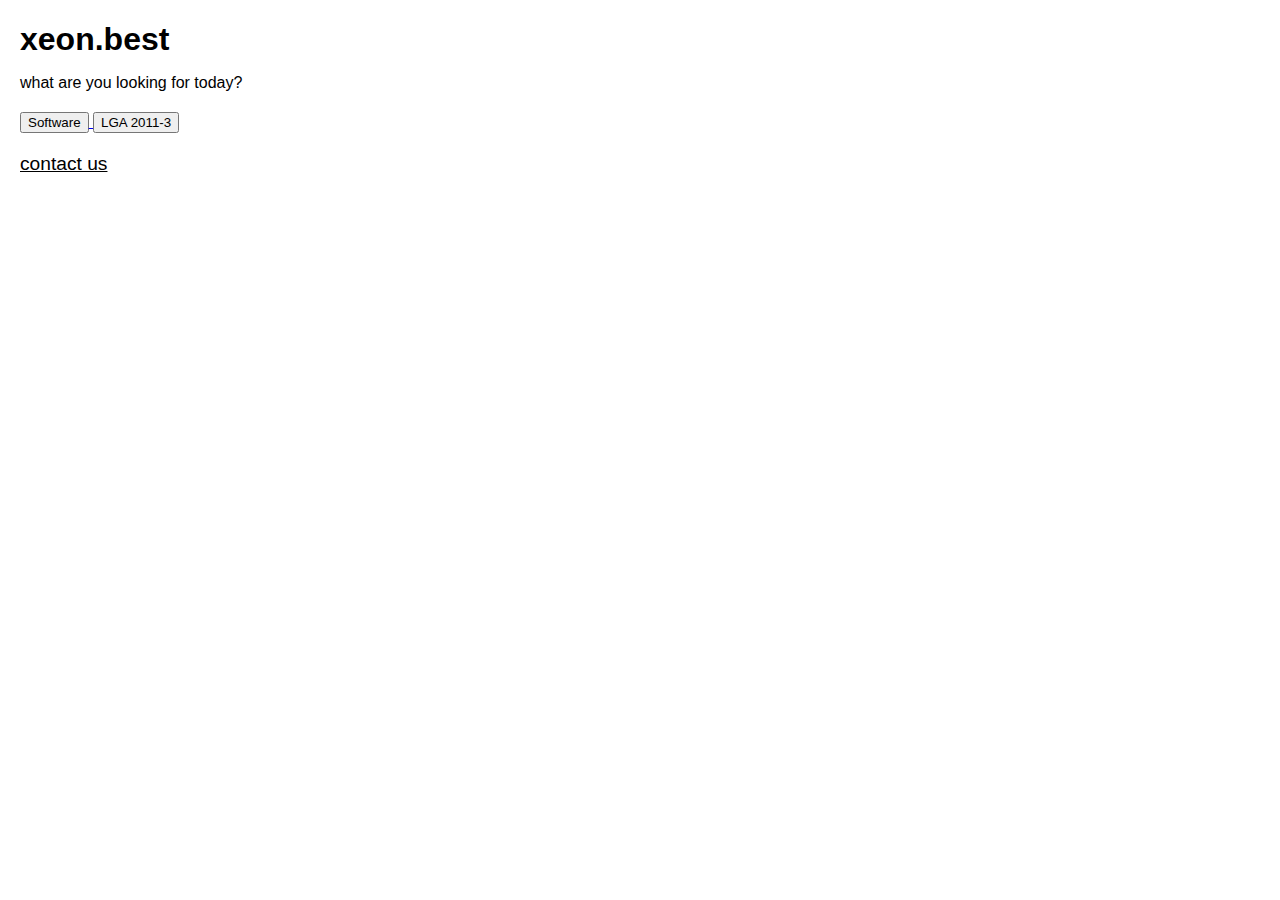
<file: index.html>
<!DOCTYPE html>
<html lang="en">
  <head>
    <title>xeon.best - For server processor lovers - Xeon, BIOS mods, tools</title>
    <meta name="viewport" content="width=device-width, initial-scale=1" />
    <meta property="og:title" content="xeon.best - For server processor lovers" />
    <meta property="og:url" content="https://xeon.best/" />
    <meta name="description" content="Documenting Xeon processors, newest Chinese-made motherboards, tutorials, dirt cheap hardware and BIOS mods." />
    <meta property="og:description" content="Documenting Xeon processors, newest Chinese-made motherboards, tutorials, dirt cheap hardware and BIOS mods." />
    <meta name="twitter:card" content="summary" />
    <meta name="twitter:title" content="xeon.best - For server processor lovers" />
    <meta name="twitter:description" content="Documenting Xeon processors, newest Chinese-made motherboards, tutorials, dirt cheap hardware and BIOS mods." />
    <style>
      body {
        font-family: Arial, sans-serif;
        margin: 20px;
      }

      h1 {
        margin-bottom: 10px;
      }

      p {
        margin-bottom: 20px;
      }

      .contact-us {
        font-size: 1.2rem;
        cursor: pointer;
        text-decoration: underline;
      }

      .contact-info {
        display: none;
      }

      .contact-info span {
        opacity: 0;
      }
    </style>
  </head>
  <body>
    <h1>xeon.best</h1>
    <p>what are you looking for today?</p>
    <div class="choices">
      <a href="software.html">
        <button>Software</button>
      </a>
      <a href="lga2011-3.html">
        <button>LGA 2011-3</button>
      </a>
    </div>
    <p class="contact-us" onclick="toggleContactInfo()">contact us</p>
    <div class="contact-info">
      <span>thank you for your interest :)</span>
      <br>
      <span>
        <a href="https://github.com/worldwidefuckfest/xeon.best/issues" target="_blank" rel="noopener noreferrer">GitHub Issue Tracker</a>
      </span>
      <br>
      <span>
        <a href="mailto:06f2@duck.com">06f2@duck.com</a>
      </span>
    </div>
    <script>
      let contactInfoShowing = false;
      let spamCount = 0;
      let spamTimeout = null;
      let warningGiven = false;
      let finalWarningGiven = false;

      function toggleContactInfo() {
        if (spamTimeout) return;
        const contactInfo = document.querySelector('.contact-info');
        const spans = contactInfo.querySelectorAll('span');
        if (!contactInfoShowing) {
          contactInfo.style.display = 'block';
          contactInfoShowing = true;
          for (let i = 0; i < spans.length; i++) {
            animateSpan(spans[i], i * 50);
          }
        } else {
          for (let i = 0; i < spans.length; i++) {
            animateSpan(spans[i], i * 50, true);
          }
          setTimeout(function() {
            contactInfo.style.display = 'none';
            contactInfoShowing = false;
          }, 300);
        }
        spamCount++;
        if (spamCount > 10 && !warningGiven) {
          warningGiven = true;
          document.querySelector('.contact-us').textContent = "stop touching me 😠";
        }
        if (spamCount > 20 && !finalWarningGiven) {
          finalWarningGiven = true;
          contactInfo.style.display = 'block';
          contactInfoShowing = true;
          setTimeout(function() {
            for (let i = 0; i < spans.length; i++) {
              spans[i].style.opacity = '0';
            }
          }, 200);
          const randomTexts = ["you don't have to contact us... 🙄", "don't contact us 😡", "we're not listening anyway... 🙃"];
          const randomIndex = Math.floor(Math.random() * randomTexts.length);
          const randomText = randomTexts[randomIndex];
          document.querySelector('.contact-us').textContent = randomText;
          document.querySelector('.contact-us').onclick = null;
        }
      }

      function animateSpan(span, delay, reverse) {
        let opacity = reverse ? 1 : 0;
        let interval = setInterval(function() {
          if (reverse) {
            opacity -= 0.1;
            if (opacity <= 0) {
              clearInterval(interval);
              span.style.opacity = '0';
            } else {
              span.style.opacity = opacity.toString();
            }
          } else {
            opacity += 0.1;
            if (opacity >= 1) {
              clearInterval(interval);
              span.style.opacity = '1';
            } else {
              span.style.opacity = opacity.toString();
            }
          }
        }, 20);
        setTimeout(function() {
          clearInterval(interval);
        }, delay + 300);
      }
    </script>
  </body>
</html>
</file>
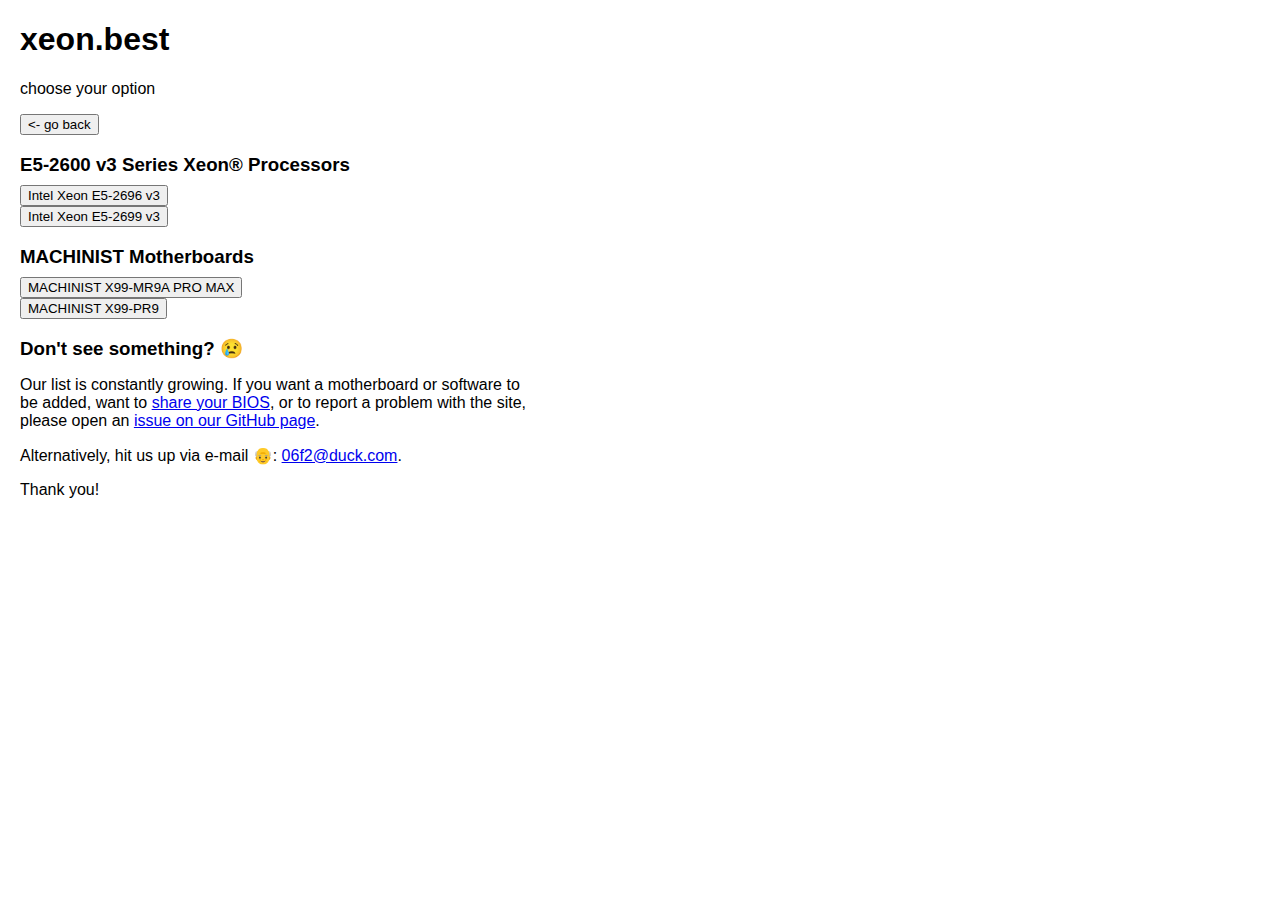
<file: lga2011-3.html>
<!DOCTYPE html>
<html lang="en">

<head>
    <title>LGA 2011-3 Catalog - xeon.best</title>
    <meta name="viewport" content="width=device-width, initial-scale=1" />
    <link rel="stylesheet" href="styles/software.css">

    <meta property="og:title" content="xeon.best - lga 2011-3 catalog" />
    <meta property="og:url" content="https://xeon.best/lga2011-3" />
    <meta name="description" content="Specifications, comparisons, pros and cons and BIOS firmware for Chinese LGA 2011-3 motherboards." />
    <meta property="og:description" content="Specifications, comparisons, pros and cons and BIOS firmware for Chinese LGA 2011-3 motherboards." />
    <meta name="twitter:card" content="summary" />
    <meta name="twitter:title" content="xeon.best - for server processor lovers" />
    <meta name="twitter:description" content="Specifications, comparisons, pros and cons and BIOS firmware for Chinese LGA 2011-3 motherboards." />
</head>

<body>
    <h1>xeon.best</h1>
    <p>choose your option</p>
    <div class="choices">
        <a href="index.html"><button><- go back</button></a><br>

        <h3 style="margin-bottom: 0.5em;">E5-2600 v3 Series Xeon® Processors</h3>
        <a href="lga2011-3/cpu/xeon_e5-2696_v3.html"><button>Intel Xeon E5-2696 v3</button></a><br>
        <a href="lga2011-3/cpu/xeon_e5-2699_v3.html"><button>Intel Xeon E5-2699 v3</button></a><br>
		
        <h3 style="margin-bottom: 0.5em;">MACHINIST Motherboards</h3>
        <a href="lga2011-3/machinistmr9apromax.html"><button>MACHINIST X99-MR9A PRO MAX</button></a><br>
        <a href="lga2011-3/machinistpr9.html"><button>MACHINIST X99-PR9</button></a><br>

        <h3 style="margin-bottom: 0.5em;">Don't see something? 😢</h3>
        <p>Our list is constantly growing. If you want a motherboard or software to be added, want to <a href="software/fpt.html">share your BIOS</a>, or to report a problem with the site, please open an <a href="https://github.com/worldwidefuckfest/xeon.best/issues" target="_blank" rel="noopener noreferrer">issue on our GitHub page</a>.</p>
		<p>Alternatively, hit us up via e-mail 👴: <a href="mailto:06f2@duck.com">06f2@duck.com</a>.</p>
		<p>Thank you!</p>
    </div>
</body>

</html>
</file>
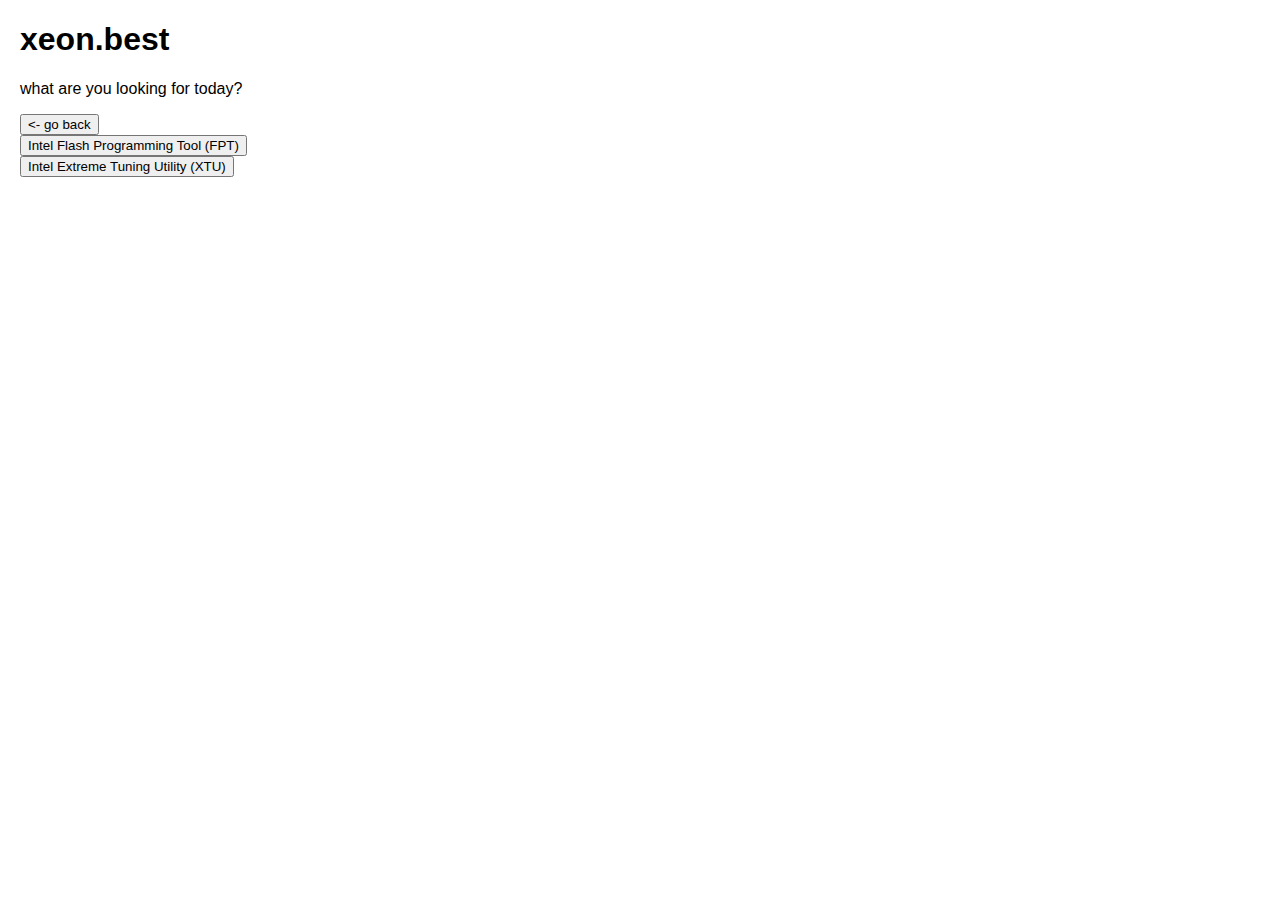
<file: software.html>
<!DOCTYPE html>
<html lang="en">

<head>
    <title>xeon.best - Server Processor Software Catalog</title>
    <meta name="viewport" content="width=device-width, initial-scale=1" />
    <link rel="stylesheet" href="styles/software.css">

    <meta property="og:title" content="xeon.best - Software Catalog" />
    <meta property="og:url" content="https://xeon.best/lga2011-3" />
    <meta name="description" content="Download various software for server processor related purposes fast on xeon.best." />
    <meta property="og:description" content="Download various software for server processor related purposes fast on xeon.best." />
    <meta name="twitter:card" content="summary" />
    <meta name="twitter:title" content="xeon.best - for server processor lovers" />
    <meta name="twitter:description" content="Download various software for server processor related purposes fast on xeon.best." />
</head>

<body>
    <h1>xeon.best</h1>
    <p>what are you looking for today?</p>
    <div class="choices">
        <a href="index.html"><button><- go back</button></a><br>
        <a href="software/fpt.html"><button>Intel Flash Programming Tool (FPT)</button></a><br>
        <a href="software/xtu.html"><button>Intel Extreme Tuning Utility (XTU)</button></a><br>
    </div>
</body>

</html>
</file>
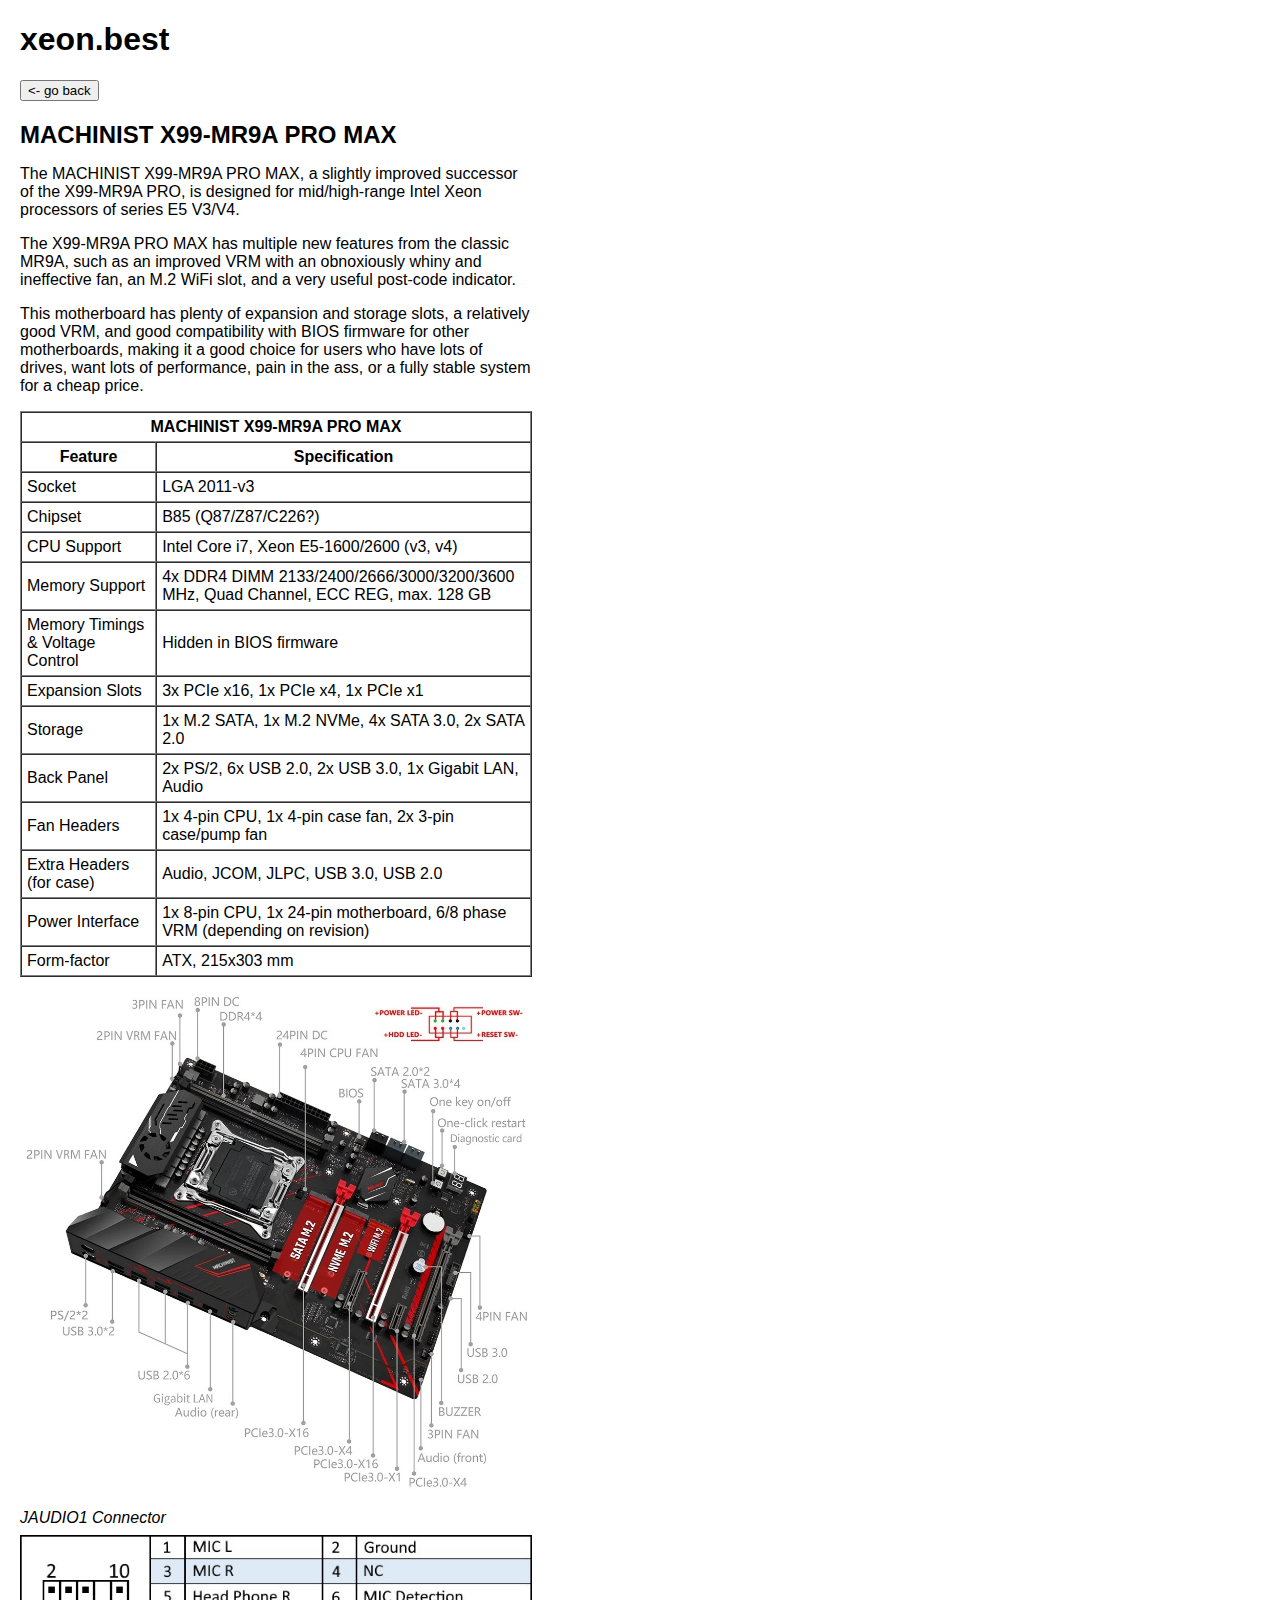
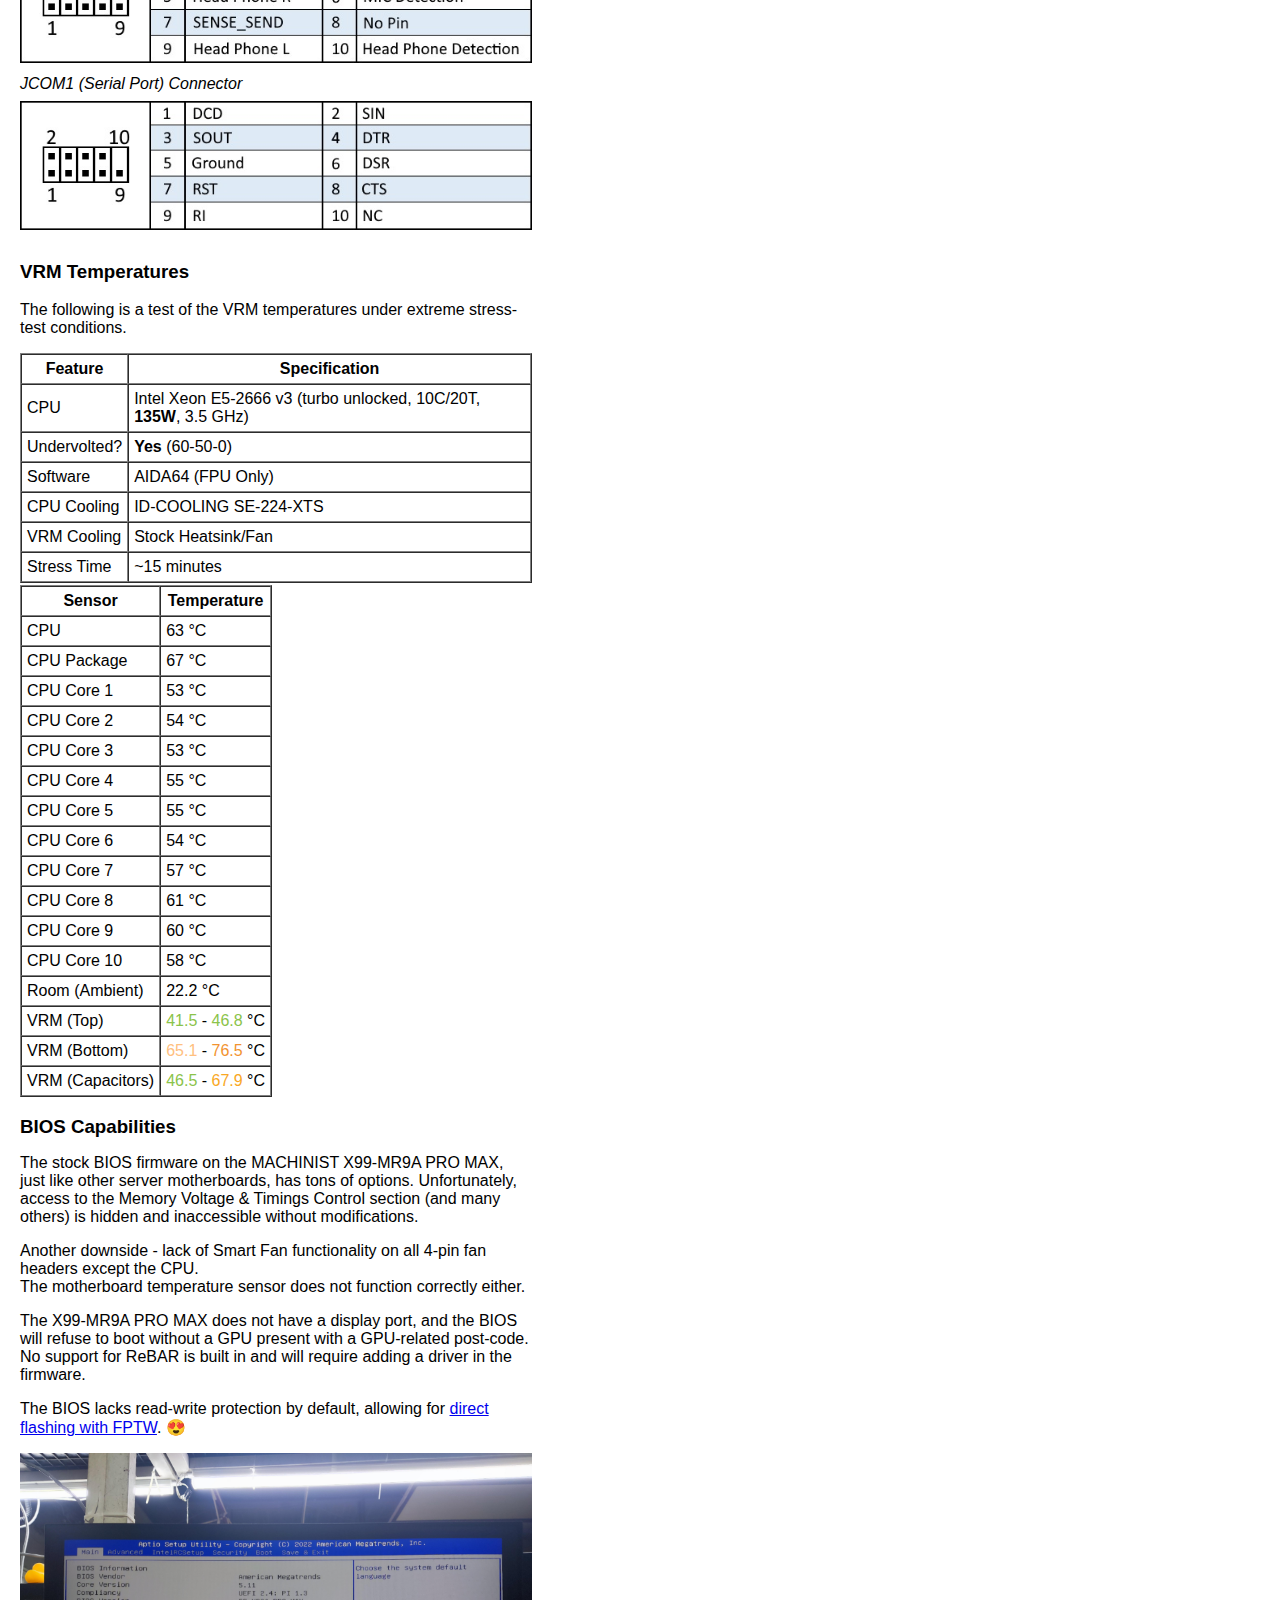
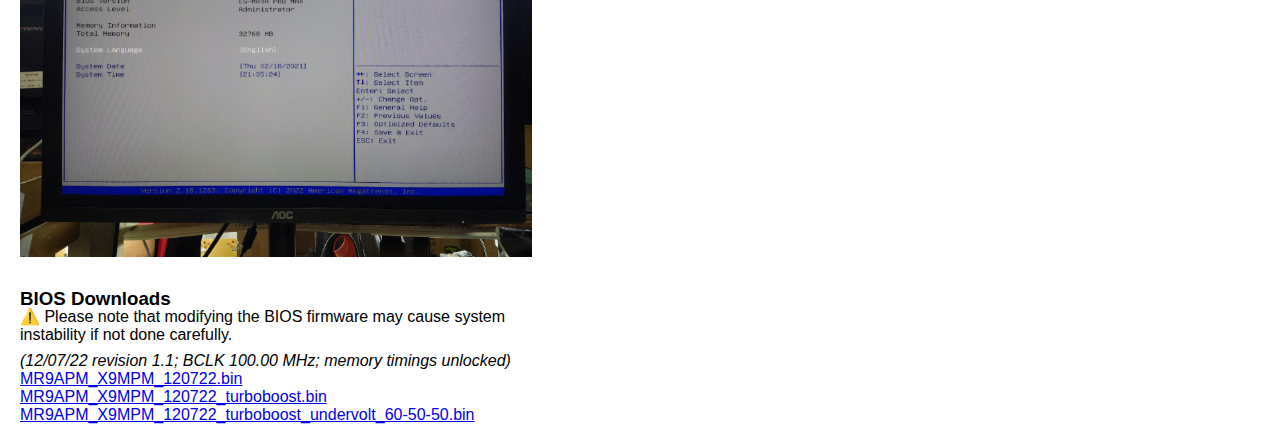
<file: lga2011-3/machinistmr9apromax.html>
<!DOCTYPE html>
<html lang="en">

<head>
    <title>xeon.best - MACHINIST X99-MR9A PRO MAX</title>
    <meta name="viewport" content="width=device-width, initial-scale=1" />
    <link rel="stylesheet" href="../styles/software.css">

    <meta property="og:type" content="article" />
    <meta property="og:title" content="xeon.best - MACHINIST X99-MR9A PRO MAX" />
    <meta property="og:url" content="https://xeon.best/lga2011-3/machinistmr9apromax" />
    <meta name="description" content="MACHINIST X99-MR9A PRO MAX - Chinese LGA 2011-3 Motherboard. Specs, pros, cons, BIOS downloads, benchmarks." />
    <meta property="og:description" content="MACHINIST X99-MR9A PRO MAX - Chinese LGA 2011-3 Motherboard. Specs, pros, cons, BIOS downloads, benchmarks." />
    <meta name="twitter:card" content="summary" />
    <meta name="twitter:title" content="MACHINIST X99-MR9A PRO MAX: Specs, pros, cons, BIOS downloads, benchmarks" />
    <meta name="twitter:description" content="MACHINIST X99-MR9A PRO MAX - Chinese LGA 2011-3 Motherboard. Specs, pros, cons, BIOS downloads, benchmarks." />
</head>

<body>
    <h1>xeon.best</h1>
    <div class="choices">
        <a href="../lga2011-3.html">
            <button>
          <- go back </button>
        </a>
        <br>
        <h2 style="margin-bottom: 0.5em;">MACHINIST X99-MR9A PRO MAX</h2>
        <p style="margin-bottom: 0.5em;">The MACHINIST X99-MR9A PRO MAX, a slightly improved successor of the X99-MR9A PRO, is designed for mid/high-range Intel Xeon processors of series E5 V3/V4.</p>
        <p style="margin-bottom: 0.5em;">The X99-MR9A PRO MAX has multiple new features from the classic MR9A, such as an improved VRM with an obnoxiously whiny and ineffective fan, an M.2 WiFi slot, and a very useful post-code indicator.</p>
        <p style="margin-bottom: 0.5em;">This motherboard has plenty of expansion and storage slots, a relatively good VRM, and good compatibility with BIOS firmware for other motherboards, making it a good choice for users who have lots of drives, want lots of performance, pain in the ass, or a fully stable system for a cheap price.</p>
        <table border="1" cellpadding="5" cellspacing="0" style="margin-top: 1em;">
            <tr>
                <th colspan="2">MACHINIST X99-MR9A PRO MAX</th>
            </tr>
            <tr>
                <th>Feature</th>
                <th>Specification</th>
            </tr>
            <tr>
                <td>Socket</td>
                <td>LGA 2011-v3</td>
            </tr>
            <tr>
                <td>Chipset</td>
                <td>B85 (Q87/Z87/C226?)</td>
            </tr>
            <tr>
                <td>CPU Support</td>
                <td>Intel Core i7, Xeon E5-1600/2600 (v3, v4)</td>
            </tr>
            <tr>
                <td>Memory Support</td>
                <td>4x DDR4 DIMM 2133/2400/2666/3000/3200/3600 MHz, Quad Channel, ECC REG, max. 128 GB</td>
            </tr>
            <tr>
                <td>Memory Timings & Voltage Control</td>
                <td>Hidden in BIOS firmware</td>
            </tr>
            <tr>
                <td>Expansion Slots</td>
                <td>3x PCIe x16, 1x PCIe x4, 1x PCIe x1</td>
            </tr>
            <tr>
                <td>Storage</td>
                <td>1x M.2 SATA, 1x M.2 NVMe, 4x SATA 3.0, 2x SATA 2.0</td>
            </tr>
            <tr>
                <td>Back Panel</td>
                <td>2x PS/2, 6x USB 2.0, 2x USB 3.0, 1x Gigabit LAN, Audio</td>
            </tr>
            <tr>
                <td>Fan Headers</td>
                <td>1x 4-pin CPU, 1x 4-pin case fan, 2x 3-pin case/pump fan</td>
            </tr>
            <tr>
                <td>Extra Headers (for case)</td>
                <td>Audio, JCOM, JLPC, USB 3.0, USB 2.0</td>
            </tr>
            <tr>
                <td>Power Interface</td>
                <td>1x 8-pin CPU, 1x 24-pin motherboard, 6/8 phase VRM (depending on revision)</td>
            </tr>
            <tr>
                <td>Form-factor</td>
                <td>ATX, 215x303 mm</td>
            </tr>
        </table>
        <img style="margin-top: 0.5em; margin-bottom: 0.5em;" src="../images/x99-mr9a-pro-max_ports.jpg" alt="[screenshot of the motherboard]">

        <h style="margin-bottom: 0.5em;"><em>JAUDIO1 Connector</em></h>
        <img style="margin-top: 0.5em; margin-bottom: 0.5em;" src="../images/x99-mr9a-pro-max_jaudio1.jpg" alt="[screenshot of the jaudio1 header]">

        <br>

        <h style="margin-bottom: 0.5em;"><em>JCOM1 (Serial Port) Connector</em></h>
        <img style="margin-top: 0.5em; margin-bottom: 0.5em;" src="../images/x99-mr9a-pro-max_jcom1.jpg" alt="[screenshot of the jcom1 header]">

        <h3>VRM Temperatures</h3>
        <p style="margin-bottom: 0.5em;">The following is a test of the VRM temperatures under extreme stress-test conditions.</p>
        <table border="1" cellpadding="5" cellspacing="0" style="margin-top: 1em;">
            <tr>
                <th>Feature</th>
                <th>Specification</th>
            </tr>
            <tr>
                <td>CPU</td>
                <td>Intel Xeon E5-2666 v3 (turbo unlocked, 10C/20T, <strong>135W</strong>, 3.5 GHz)</td>
            </tr>
            <tr>
                <td>Undervolted?</td>
                <td><strong>Yes</strong> (60-50-0)</td>
            </tr>
            <tr>
                <td>Software</td>
                <td>AIDA64 (FPU Only)</td>
            </tr>
            <tr>
                <td>CPU Cooling</td>
                <td>ID-COOLING SE-224-XTS</td>
            </tr>
            <tr>
                <td>VRM Cooling</td>
                <td>Stock Heatsink/Fan</td>
            </tr>
            <tr>
                <td>Stress Time</td>
                <td>~15 minutes</td>
            </tr>
        </table>

        <table border="1" cellpadding="5" cellspacing="0" style="margin-top: 0.1em;">
            <tr>
                <th>Sensor</th>
                <th>Temperature</th>
            </tr>
            <tr>
                <td>CPU</td>
                <td>63 °C</td>
            </tr>
            <tr>
                <td>CPU Package</td>
                <td>67 °C</td>
            </tr>
            <tr>
                <td>CPU Core 1</td>
                <td>53 °C</td>
            </tr>
            <tr>
                <td>CPU Core 2</td>
                <td>54 °C</td>
            </tr>
            <tr>
                <td>CPU Core 3</td>
                <td>53 °C</td>
            </tr>
            <tr>
                <td>CPU Core 4</td>
                <td>55 °C</td>
            </tr>
            <tr>
                <td>CPU Core 5</td>
                <td>55 °C</td>
            </tr>
            <tr>
                <td>CPU Core 6</td>
                <td>54 °C</td>
            </tr>
            <tr>
                <td>CPU Core 7</td>
                <td>57 °C</td>
            </tr>
            <tr>
                <td>CPU Core 8</td>
                <td>61 °C</td>
            </tr>
            <tr>
                <td>CPU Core 9</td>
                <td>60 °C</td>
            </tr>
            <tr>
                <td>CPU Core 10</td>
                <td>58 °C</td>
            </tr>
            <tr>
                <td>Room (Ambient)</td>
                <td>22.2 °C</td>
            </tr>
            <tr>
                <td>VRM (Top)</td>
                <td><span style="color: #8BC34A;">41.5</span> - <span style="color: #8BC34A;">46.8</span> °C</td>
            </tr>
            <tr>
                <td>VRM (Bottom)</td>
                <td><span style="color: #FFC080;">65.1</span> - <span style="color: #F29330;">76.5</span> °C</td>
            </tr>
            <tr>
                <td>VRM (Capacitors)</td>
                <td><span style="color: #8BC34A;">46.5</span> - <span style="color: #F9A825;">67.9</span> °C</td>
            </tr>
        </table>

        <h3 style="margin-bottom: 0.5em;">BIOS Capabilities</h3>
        <p style="margin-bottom: 0.5em;">The stock BIOS firmware on the MACHINIST X99-MR9A PRO MAX, just like other server motherboards, has tons of options. Unfortunately, access to the Memory Voltage & Timings Control section (and many others) is hidden and inaccessible without modifications.</p>
        <p style="margin-bottom: 0.5em;">Another downside - lack of Smart Fan functionality on all 4-pin fan headers except the CPU.<br>The motherboard temperature sensor does not function correctly either.</p>
        <p style="margin-bottom: 0.5em;">The X99-MR9A PRO MAX does not have a display port, and the BIOS will refuse to boot without a GPU present with a GPU-related post-code. No support for ReBAR is built in and will require adding a driver in the firmware.</p>
        <p style="margin-bottom: 0.5em;">The BIOS lacks read-write protection by default, allowing for <a href="../software/fpt.html">direct flashing with FPTW</a>. 😍</p>
        <img style="margin-top: 0.5em; margin-bottom: 0.5em;" src="../images/x99-mr9a-pro-max-bios.png" alt="[screenshot of the bios]">
        <h3 style="margin-bottom: -1em;">BIOS Downloads</h3>
        <p style="margin-bottom: 0.5em;">⚠️ Please note that modifying the BIOS firmware may cause system instability if not done carefully.</p>
        <h style="margin-bottom: 0.5em;"><em>(12/07/22 revision 1.1; BCLK 100.00 MHz; memory timings unlocked)</em><br></h>
        <a href="../assets/lga2011-3/machinist_x99-mr9a-pro-max/MR9APM_X9MPM_120722.bin">MR9APM_X9MPM_120722.bin</a><br>
        <a href="../assets/lga2011-3/machinist_x99-mr9a-pro-max/MR9APM_X9MPM_120722_turboboost.bin">MR9APM_X9MPM_120722_turboboost.bin</a><br>
        <a href="../assets/lga2011-3/machinist_x99-mr9a-pro-max/MR9APM_X9MPM_120722_turboboost_undervolt_60-50-50.bin">MR9APM_X9MPM_120722_turboboost_undervolt_60-50-50.bin</a>
    </div>
</body>

</html>
</file>
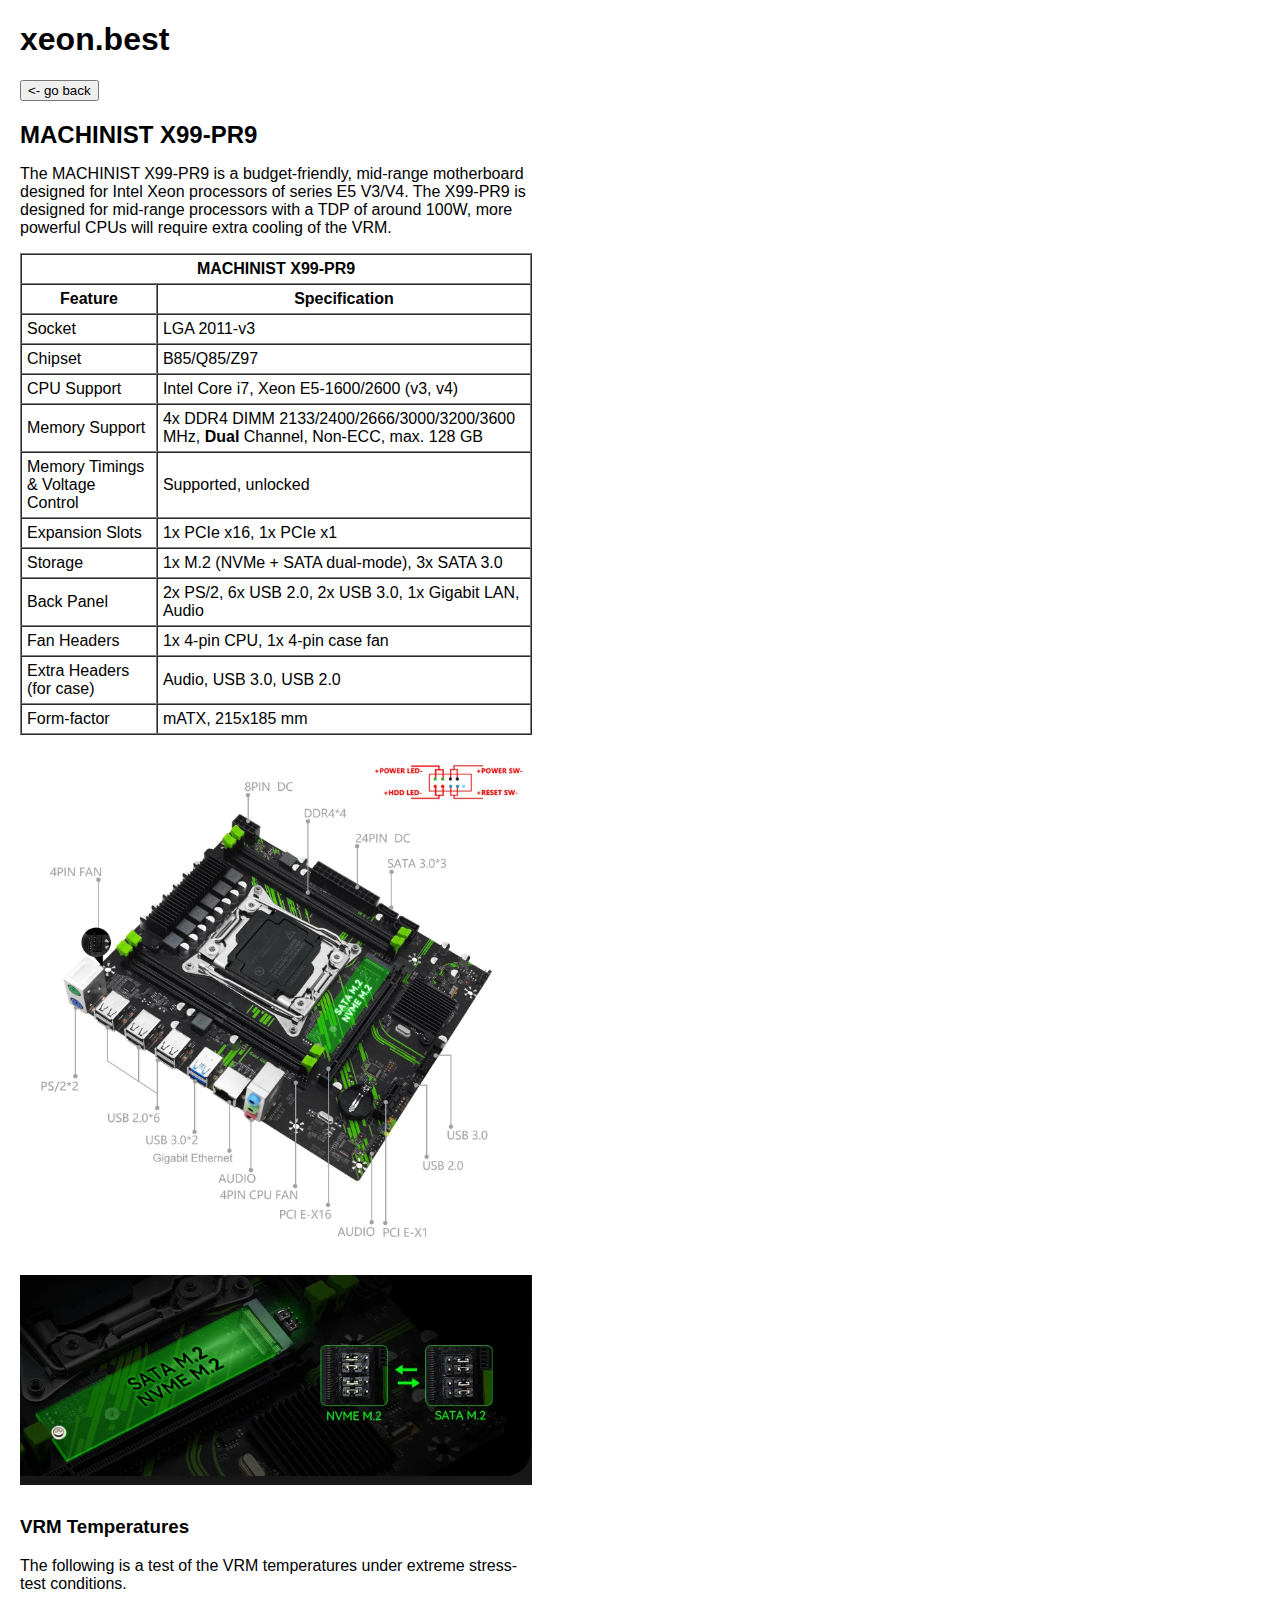
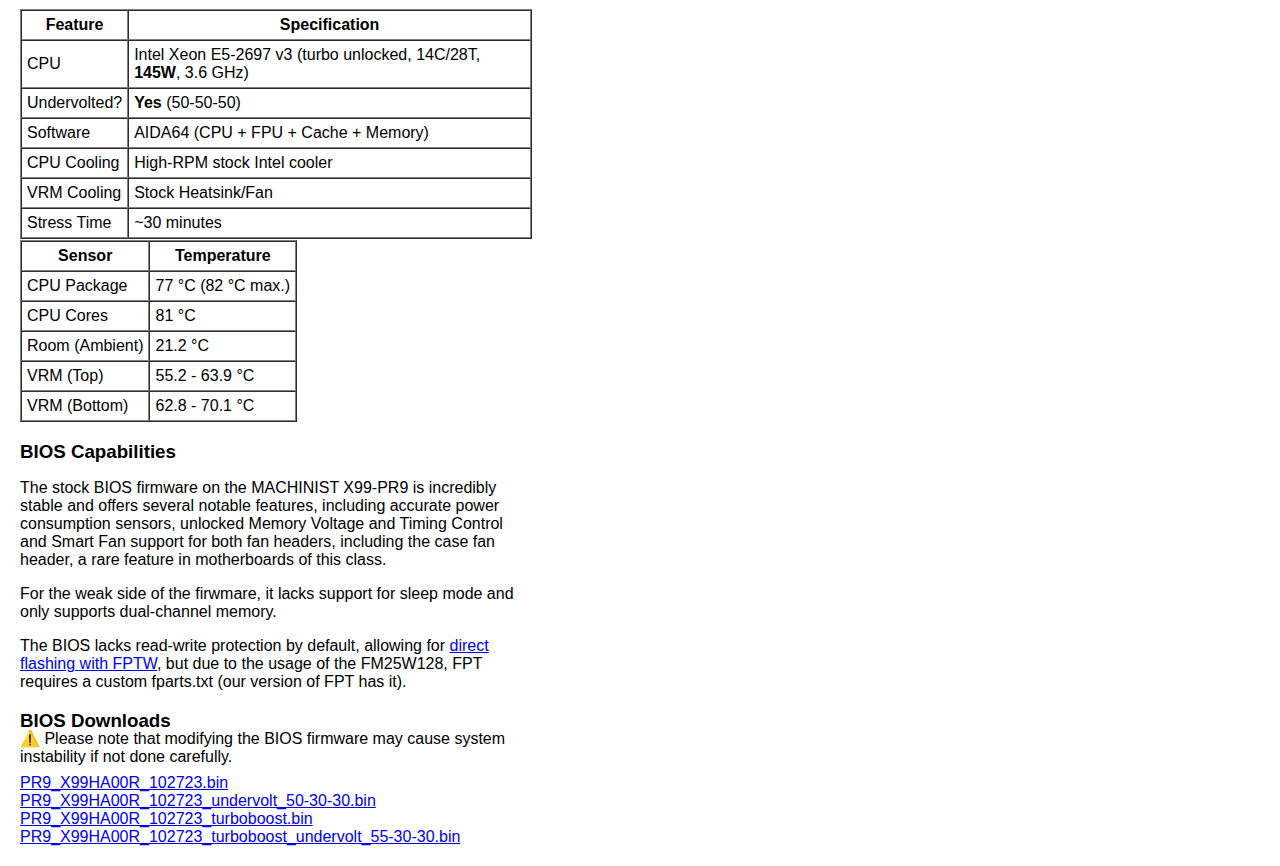
<file: lga2011-3/machinistpr9.html>
<!DOCTYPE html>
<html lang="en">

<head>
    <title>xeon.best - MACHINIST X99-PR9</title>
    <meta name="viewport" content="width=device-width, initial-scale=1" />
    <link rel="stylesheet" href="../styles/software.css">

    <meta property="og:type" content="article" />
    <meta property="og:title" content="MACHINIST X99-PR9: Specs, pros, cons, BIOS downloads, benchmarks" />
    <meta property="og:url" content="https://xeon.best/lga2011-3/machinistpr9" />
    <meta name="description" content="MACHINIST X99-PR9 - Chinese LGA 2011-3 Motherboard. Specs, pros, cons, BIOS downloads, benchmarks." />
    <meta property="og:description" content="MACHINIST X99-PR9 - Chinese LGA 2011-3 Motherboard. Specs, pros, cons, BIOS downloads, benchmarks." />
    <meta name="twitter:card" content="summary" />
    <meta name="twitter:title" content="MACHINIST X99-PR9: Specs, pros, cons, BIOS downloads, benchmarks" />
    <meta name="twitter:description" content="MACHINIST X99-PR9 - Chinese LGA 2011-3 Motherboard. Specs, pros, cons, BIOS downloads, benchmarks." />
</head>

<body>
    <h1>xeon.best</h1>
    <div class="choices">
        <a href="../lga2011-3.html">
            <button>
          <- go back </button>
        </a>
        <br>
        <h2 style="margin-bottom: 0.5em;">MACHINIST X99-PR9</h2>
        <p style="margin-bottom: 0.5em;">The MACHINIST X99-PR9 is a budget-friendly, mid-range motherboard designed for Intel Xeon processors of series E5 V3/V4. The X99-PR9 is designed for mid-range processors with a TDP of around 100W, more powerful CPUs will require extra cooling of the VRM.</p>
        <table border="1" cellpadding="5" cellspacing="0" style="margin-top: 1em;">
            <tr>
                <th colspan="2">MACHINIST X99-PR9</th>
            </tr>
            <tr>
                <th>Feature</th>
                <th>Specification</th>
            </tr>
            <tr>
                <td>Socket</td>
                <td>LGA 2011-v3</td>
            </tr>
            <tr>
                <td>Chipset</td>
                <td>B85/Q85/Z97</td>
            </tr>
            <tr>
                <td>CPU Support</td>
                <td>Intel Core i7, Xeon E5-1600/2600 (v3, v4)</td>
            </tr>
            <tr>
                <td>Memory Support</td>
                <td>4x DDR4 DIMM 2133/2400/2666/3000/3200/3600 MHz, <strong>Dual</strong> Channel, Non-ECC, max. 128 GB</td>
            </tr>
            <tr>
                <td>Memory Timings & Voltage Control</td>
                <td>Supported, unlocked</td>
            </tr>
            <tr>
                <td>Expansion Slots</td>
                <td>1x PCIe x16, 1x PCIe x1</td>
            </tr>
            <tr>
                <td>Storage</td>
                <td>1x M.2 (NVMe + SATA dual-mode), 3x SATA 3.0</td>
            </tr>
            <tr>
                <td>Back Panel</td>
                <td>2x PS/2, 6x USB 2.0, 2x USB 3.0, 1x Gigabit LAN, Audio</td>
            </tr>
            <tr>
                <td>Fan Headers</td>
                <td>1x 4-pin CPU, 1x 4-pin case fan</td>
            </tr>
            <tr>
                <td>Extra Headers (for case)</td>
                <td>Audio, USB 3.0, USB 2.0</td>
            </tr>
            <tr>
                <td>Form-factor</td>
                <td>mATX, 215x185 mm</td>
            </tr>
        </table>
        <img style="margin-top: 0.5em; margin-bottom: 0.5em;" src="../images/x99-pr9_ports.jpg" alt="[screenshot of the motherboard]">
        <img style="margin-top: 0.5em; margin-bottom: 0.5em;" src="../images/x99_pr9_m2.jpg" alt="[screenshot of the m.2 switch]">

        <h3>VRM Temperatures</h3>
        <p style="margin-bottom: 0.5em;">The following is a test of the VRM temperatures under extreme stress-test conditions.</p>
        <table border="1" cellpadding="5" cellspacing="0" style="margin-top: 1em;">
            <tr>
                <th>Feature</th>
                <th>Specification</th>
            </tr>
            <tr>
                <td>CPU</td>
                <td>Intel Xeon E5-2697 v3 (turbo unlocked, 14C/28T, <strong>145W</strong>, 3.6 GHz)</td>
            </tr>
            <tr>
                <td>Undervolted?</td>
                <td><strong>Yes</strong> (50-50-50)</td>
            </tr>
            <tr>
                <td>Software</td>
                <td>AIDA64 (CPU + FPU + Cache + Memory)</td>
            </tr>
            <tr>
                <td>CPU Cooling</td>
                <td>High-RPM stock Intel cooler</td>
            </tr>
            <tr>
                <td>VRM Cooling</td>
                <td>Stock Heatsink/Fan</td>
            </tr>
            <tr>
                <td>Stress Time</td>
                <td>~30 minutes</td>
            </tr>
        </table>

        <table border="1" cellpadding="5" cellspacing="0" style="margin-top: 0.1em;">
            <tr>
                <th>Sensor</th>
                <th>Temperature</th>
            </tr>
            <tr>
                <td>CPU Package</td>
                <td>77 °C (82 °C max.)</td>
            </tr>
            <tr>
                <td>CPU Cores</td>
                <td>81 °C</td>
            </tr>
            <tr>
                <td>Room (Ambient)</td>
                <td>21.2 °C</td>
            </tr>
            <tr>
                <td>VRM (Top)</td>
                <td>55.2 - 63.9 °C</td>
            </tr>
            <tr>
                <td>VRM (Bottom)</td>
                <td>62.8 - 70.1 °C</td>
            </tr>
        </table>

        <h3 style="margin-bottom: 0.5em;">BIOS Capabilities</h3>
        <p style="margin-bottom: 0.5em;">The stock BIOS firmware on the MACHINIST X99-PR9 is incredibly stable and offers several notable features, including accurate power consumption sensors, unlocked Memory Voltage and Timing Control and Smart Fan support for both fan headers, including the case fan header, a rare feature in motherboards of this class.</p>
        <p style="margin-bottom: 0.5em;">For the weak side of the firwmare, it lacks support for sleep mode and only supports dual-channel memory.</p>
        <p style="margin-bottom: 0.5em;">The BIOS lacks read-write protection by default, allowing for <a href="../software/fpt.html">direct flashing with FPTW</a>, but due to the usage of the FM25W128, FPT requires a custom fparts.txt (our version of FPT has it).</p>
        <h3 style="margin-bottom: -1em;">BIOS Downloads</h3>
        <p style="margin-bottom: 0.5em;">⚠️ Please note that modifying the BIOS firmware may cause system instability if not done carefully.</p>
        <a href="../assets/lga2011-3/machinist_x99-pr9/PR9_X99HA00R_102723.bin">PR9_X99HA00R_102723.bin</a><br>
        <a href="../assets/lga2011-3/machinist_x99-pr9/PR9_X99HA00R_102723_undervolt_50-30-30.bin">PR9_X99HA00R_102723_undervolt_50-30-30.bin</a><br>
        <a href="../assets/lga2011-3/machinist_x99-pr9/PR9_X99HA00R_102723_turboboost.bin">PR9_X99HA00R_102723_turboboost.bin</a><br>
        <a href="../assets/lga2011-3/machinist_x99-pr9/PR9_X99HA00R_102723_turboboost_undervolt_55-30-30.bin">PR9_X99HA00R_102723_turboboost_undervolt_55-30-30.bin</a>
    </div>
</body>

</html>
</file>
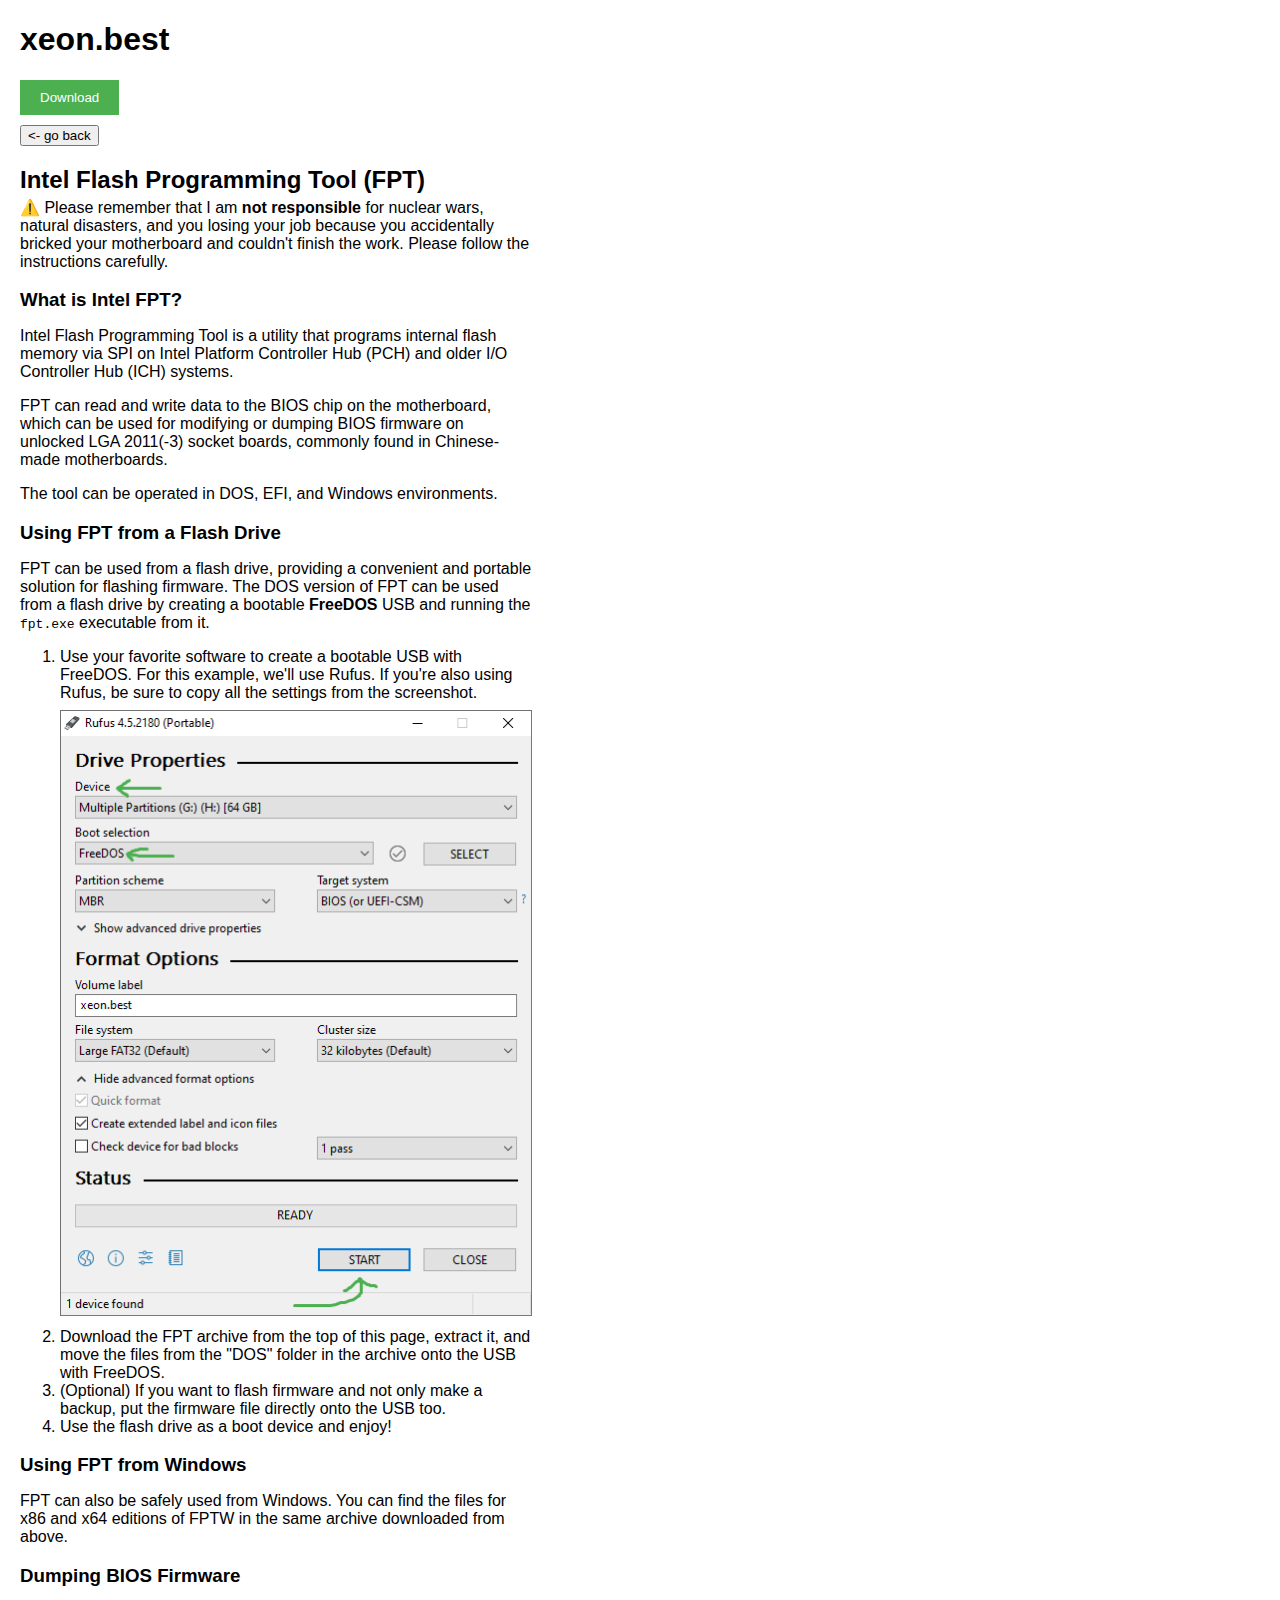
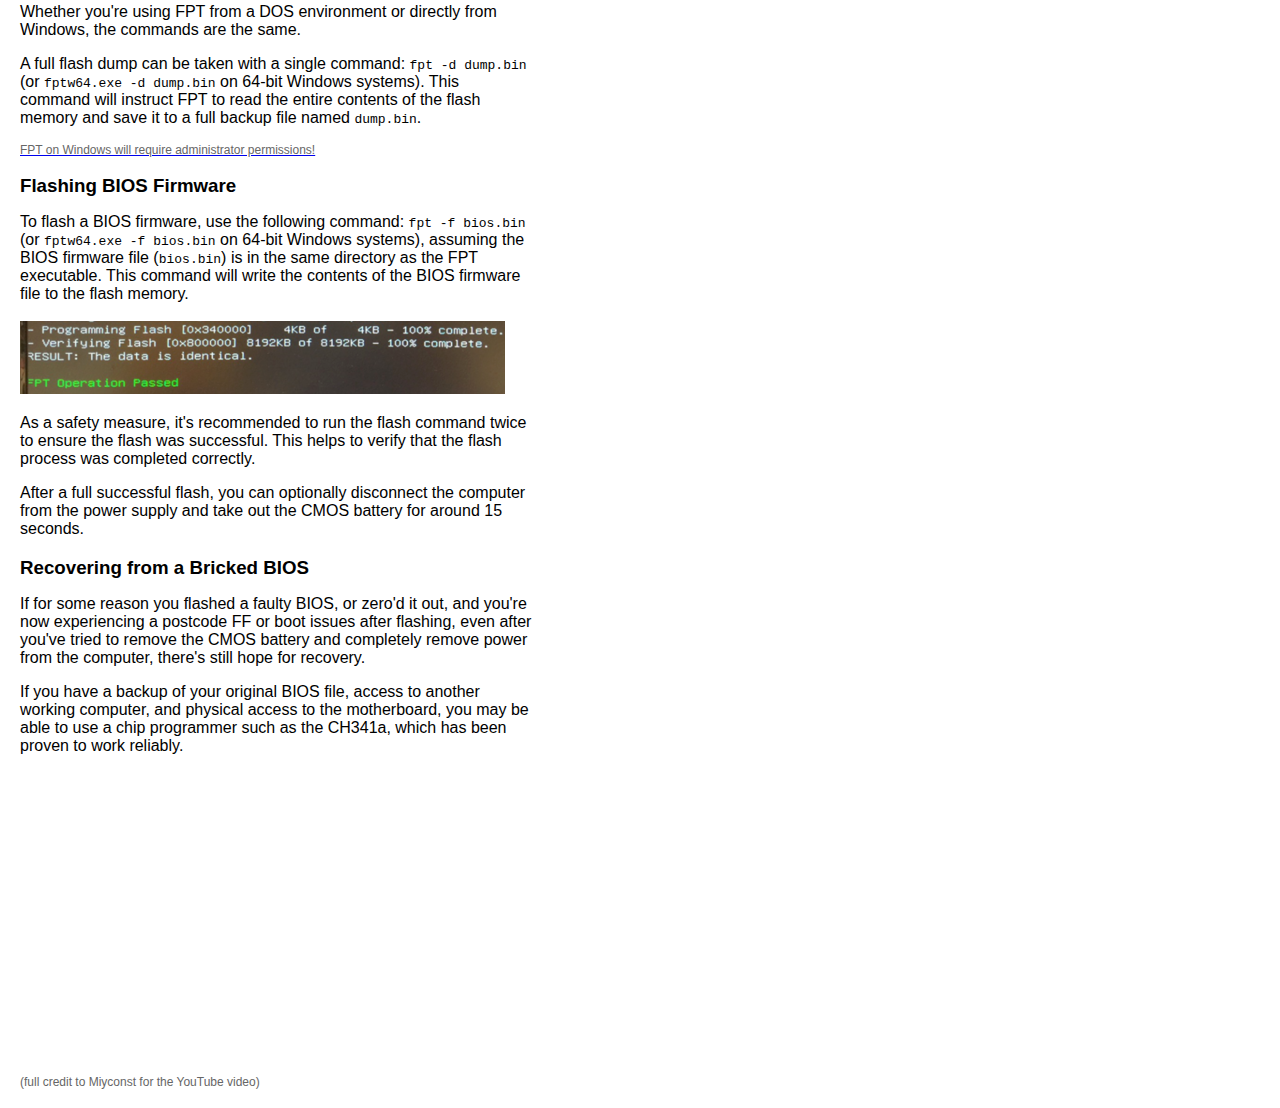
<file: software/fpt.html>
<!DOCTYPE html>
<html lang="en">

<head>
    <!--
	excuse my shit html...
	atleast it looks good?
	-->
    <title>xeon.best - Intel Flash Programming Tool (FPT)</title>
    <meta name="viewport" content="width=device-width, initial-scale=1" />
    <link rel="stylesheet" href="../styles/software.css">

    <meta property="og:title" content="xeon.best - Intel Flash Programming Tool (FPT)" />
    <meta property="og:url" content="https://xeon.best/software/fpt" />
    <meta name="description" content="Download the latest or older version of Intel Flash Programming Tool (FPT) on xeon.best." />
    <meta property="og:description" content="Download the latest or older version of Intel Flash Programming Tool (FPT) on xeon.best." />
    <meta name="twitter:card" content="summary" />
    <meta name="twitter:title" content="xeon.best - for server processor lovers" />
    <meta name="twitter:description" content="Download the latest or older version of Intel Flash Programming Tool (FPT) on xeon.best." />
</head>

<body>
    <h1>xeon.best</h1>
    <button class="dropdown-btn" onclick="toggleDropdown()">Download</button>
    <div class="dropdown-content" id="dropdown-content">
        <a href="../assets/FPT_9.1.10.zip" onclick="closeDropdown()">
            <span>9.1.10 (921 KB)</span>
            <span class="sha256-text">SHA256: <code>87afe26ff1c9471f6074a31f2aa20e22ec11d798d48a72e8459a9265426caede</code>
        </span>
        </a>
        <a href="../assets/FPT_8.1.60.zip" onclick="closeDropdown()">
            <span>8.1.60 (890 KB)</span>
            <span class="sha256-text">SHA256: <code>a6d9ef76bad05d45eaa0473e97f8e813c8f829eb6f846e57460ff8903be2b252</code>
        </span>
        </a>
    </div>
    <script>
        var dropdownContent = document.getElementById("dropdown-content");
    
          function toggleDropdown() {
            if (dropdownContent.style.display === "block") {
              dropdownContent.style.display = "none";
            } else {
              dropdownContent.style.display = "block";
            }
          }
    
          function closeDropdown() {
            setTimeout(function() {
              dropdownContent.style.display = "none";
            }, 100);
          }
          document.addEventListener("click", function(event) {
            if (!event.target.closest(".dropdown-btn, .dropdown-content")) {
              dropdownContent.style.display = "none";
            }
          });
    </script>
    <p style="margin-top: 10px;">
        <a href="../software.html">
            <button>
          <- go back </button>
        </a>
    </p>
    <div class="content">
        <h2>Intel Flash Programming Tool (FPT)</h2>
        <p style="margin-top: -1em;">⚠️ Please remember that I am <strong>not responsible</strong> for nuclear wars, natural disasters, and you losing your job because you accidentally bricked your motherboard and couldn't finish the work. Please follow the instructions carefully.</p>

        <h3 style="margin-bottom: 0.5em;">What is Intel FPT?</h3>
        <p style="margin-bottom: 0.5em;"> Intel Flash Programming Tool is a utility that programs internal flash memory via SPI on Intel Platform Controller Hub (PCH) and older I/O Controller Hub (ICH) systems. </p>
        <p style="margin-bottom: 0.5em;"> FPT can read and write data to the BIOS chip on the motherboard, which can be used for modifying or dumping BIOS firmware on unlocked LGA 2011(-3) socket boards, commonly found in Chinese-made motherboards. </p>
        <p>The tool can be operated in DOS, EFI, and Windows environments.</p>

        <h3 style="margin-bottom: 0.5em;">Using FPT from a Flash Drive</h3>
        <p style="margin-bottom: 0.5em;"> FPT can be used from a flash drive, providing a convenient and portable solution for flashing firmware. The DOS version of FPT can be used from a flash drive by creating a bootable <strong>FreeDOS</strong> USB and running the <code>fpt.exe</code> executable from it. </p>
        <ol style="margin-bottom: 0.5em;">
            <li> Use your favorite software to create a bootable USB with FreeDOS. For this example, we'll use Rufus. If you're also using Rufus, be sure to copy all the settings from the screenshot. <br>
                <img style="margin-top: 0.5em; margin-bottom: 0.5em;" src="../images/fpt_rufus.png" alt="[the screenshot]">
            </li>
            <li> Download the FPT archive from the top of this page, extract it, and move the files from the "DOS" folder in the archive onto the USB with FreeDOS. </li>
            <li> (Optional) If you want to flash firmware and not only make a backup, put the firmware file directly onto the USB too. </li>
            <li> Use the flash drive as a boot device and enjoy! </li>
        </ol>

        <h3 style="margin-bottom: 0.5em;">Using FPT from Windows</h3>
        <p style="margin-bottom: 0.5em;"> FPT can also be safely used from Windows. You can find the files for x86 and x64 editions of FPTW in the same archive downloaded from above. </p>

        <h3 style="margin-bottom: 0.5em;">Dumping BIOS Firmware</h3>
        <p style="margin-bottom: 0.5em;"> Whether you're using FPT from a DOS environment or directly from Windows, the commands are the same. </p>
        <p style="margin-bottom: 0.5em;"> A full flash dump can be taken with a single command: <code>fpt -d dump.bin</code> (or <code>fptw64.exe -d dump.bin</code> on 64-bit Windows systems). This command will instruct FPT to read the entire contents of the flash memory and save it to a full backup file named <code>dump.bin</code>. </p>
        <p style="margin-bottom: -0.8em;"><a href="https://www.wikihow.com/Run-Command-Prompt-As-an-Administrator-on-Windows" target="_blank" rel="noopener noreferrer"><span class="sha256-text"> FPT on Windows will require administrator permissions! </a></p>

        <h3 style="margin-bottom: 0.5em;">Flashing BIOS Firmware</h3>
        <p style="margin-bottom: 0;"> To flash a BIOS firmware, use the following command: <code>fpt -f bios.bin</code> (or <code>fptw64.exe -f bios.bin</code> on 64-bit Windows systems), assuming the BIOS firmware file (<code>bios.bin</code>) is in the same directory as the FPT executable. This command will write the contents of the BIOS firmware file to the flash memory. </p><br>
        <img style="margin-top: 0; margin-bottom: 0;" src="../images/fpt_success.png" alt="[example of successful flash]">
        <p style="margin-bottom: 0.5em;"> As a safety measure, it's recommended to run the flash command twice to ensure the flash was successful. This helps to verify that the flash process was completed correctly. </p>
        <p style="margin-bottom: 0.5em;"> After a full successful flash, you can optionally disconnect the computer from the power supply and take out the CMOS battery for around 15 seconds. </p>

        <h3 style="margin-bottom: 0.5em;">Recovering from a Bricked BIOS</h3>
        <p style="margin-bottom: 0.5em;"> If for some reason you flashed a faulty BIOS, or zero'd it out, and you're now experiencing a postcode FF or boot issues after flashing, even after you've tried to remove the CMOS battery and completely remove power from the computer, there's still hope for recovery. </p>
        <p style="margin-bottom: 1em;"> If you have a backup of your original BIOS file, access to another working computer, and physical access to the motherboard, you may be able to use a chip programmer such as the CH341a, which has been proven to work reliably. </p>

        <div class="youtube-container">
            <iframe width="600" height="300" src="https://www.youtube.com/embed/4qX2zihB6UE" title="🇬🇧 CH341a – minimal usage guide | how to read &amp; write a motherboard BIOS" frameborder="0" allow="accelerometer; autoplay; clipboard-write; encrypted-media; gyroscope; picture-in-picture; web-share" referrerpolicy="strict-origin-when-cross-origin" allowfullscreen></iframe>
        </div>
        <p style="margin-bottom: -0.8em;"><span class="sha256-text"> (full credit to Miyconst for the YouTube video) </p>
    </div>
  </body>
</html>
</file>
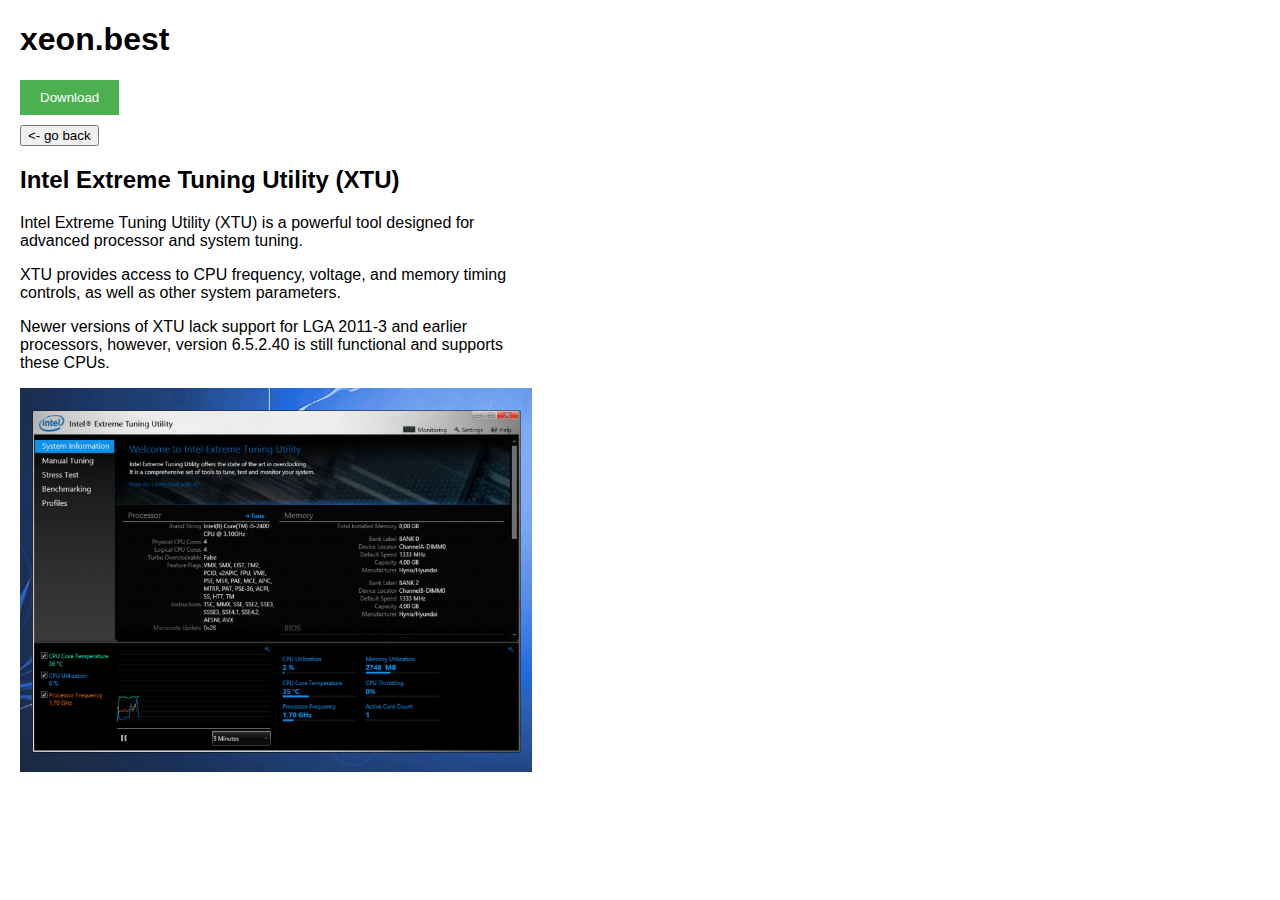
<file: software/xtu.html>
<!DOCTYPE html>
<html lang="en">

<head>
    <title>xeon.best - Intel Extreme Tuning Utility (XTU)</title>
    <meta name="viewport" content="width=device-width, initial-scale=1" />
    <link rel="stylesheet" href="../styles/software.css">

    <meta property="og:title" content="xeon.best - Intel Extreme Tuning Utility (XTU)" />
    <meta property="og:url" content="https://xeon.best/software/xtu" />
    <meta name="description" content="Download the latest or the 6.5.2.40 version of Intel Extreme Tuning Utility with LGA 2011-3 support on xeon.best." />
    <meta property="og:description" content="Download the latest or the 6.5.2.40 version of Intel Extreme Tuning Utility with LGA 2011-3 support on xeon.best." />
    <meta name="twitter:card" content="summary" />
    <meta name="twitter:title" content="xeon.best - for server processor lovers" />
    <meta name="twitter:description" content="Download the latest or the 6.5.2.40 version of Intel Extreme Tuning Utility with LGA 2011-3 support on xeon.best." />
</head>

<body>
    <h1>xeon.best</h1>
    <button class="dropdown-btn" onclick="toggleDropdown()">Download</button>
    <div class="dropdown-content" id="dropdown-content">
        <a href="../assets/IntelXTU_7.14.2.14.zip" onclick="closeDropdown()">
            <span>7.14.2.14 (47.2 MB)</span>
            <span class="sha256-text">SHA256: <code>24c0f5f7a955c11ac0205a85d79e72f920e330ebf795db73f9854cbd0483efea</code></span>
        </a>
        <a href="../assets/IntelXTU_6.5.2.40.zip" onclick="closeDropdown()">
            <span>6.5.2.40 (27.9 MB)</span>
            <span class="sha256-text">SHA256: <code>ccd76aad4ad9b06b8e92652fadb90b88d054c4568ce203a264a8f7728c908311</code>
        </span>
        </a>
    </div>
    <script>
        var dropdownContent = document.getElementById("dropdown-content");
    
          function toggleDropdown() {
            if (dropdownContent.style.display === "block") {
              dropdownContent.style.display = "none";
            } else {
              dropdownContent.style.display = "block";
            }
          }
    
          function closeDropdown() {
            setTimeout(function() {
              dropdownContent.style.display = "none";
            }, 100);
          }
          document.addEventListener("click", function(event) {
            if (!event.target.closest(".dropdown-btn, .dropdown-content")) {
              dropdownContent.style.display = "none";
            }
          });
    </script>
    <p style="margin-top: 10px;">
        <a href="../software.html">
            <button>
          <- go back </button>
        </a>
    </p>
    <div class="content">
        <h2>Intel Extreme Tuning Utility (XTU)</h2>

        <p style="margin-bottom: 0.5em;"> Intel Extreme Tuning Utility (XTU) is a powerful tool designed for advanced processor and system tuning. </p>
        <p style="margin-bottom: 0.5em;"> XTU provides access to CPU frequency, voltage, and memory timing controls, as well as other system parameters. </p>
        <p style="margin-bottom: 1em;"> Newer versions of XTU lack support for LGA 2011-3 and earlier processors, however, version 6.5.2.40 is still functional and supports these CPUs. </p>

        <img style="margin-top: 0; margin-bottom: 0;" src="../images/xtu_demo.jpg" alt="[image of XTU user interface]">
    </div>
</body>

</html>
</file>
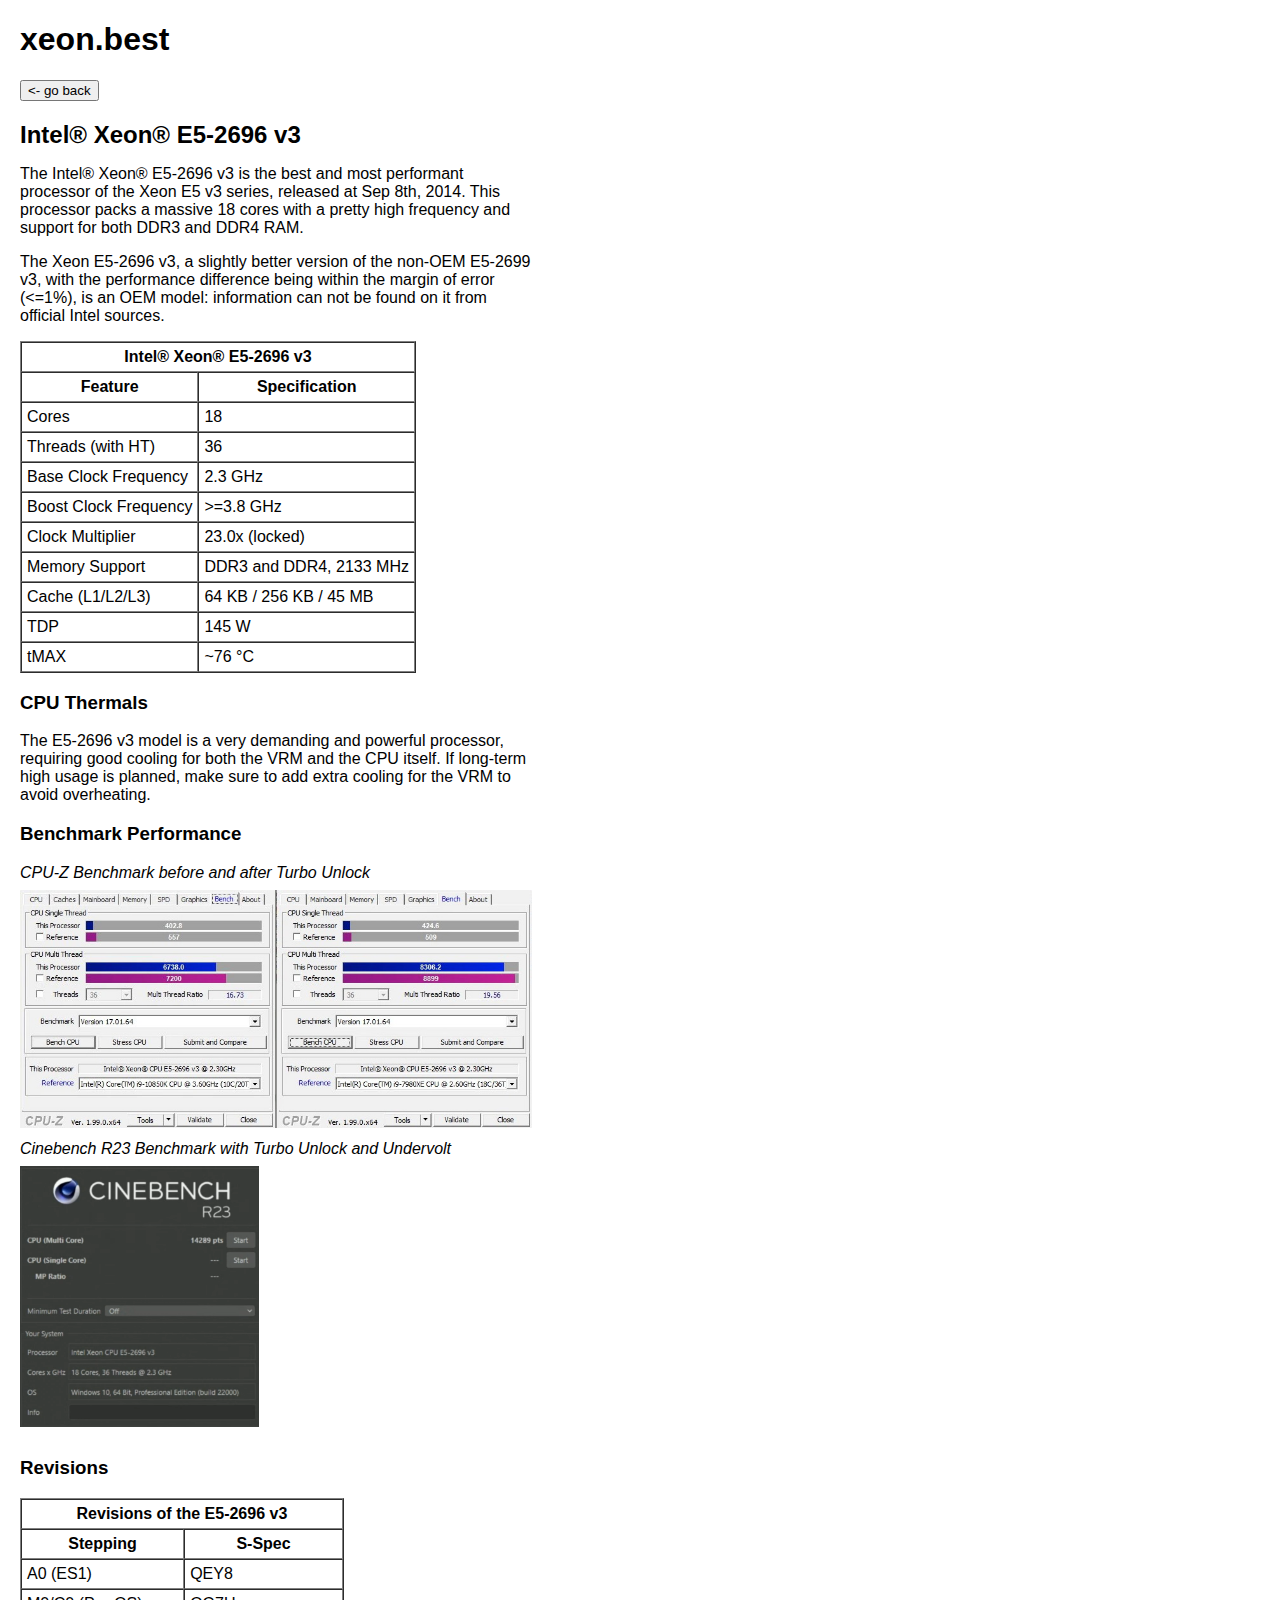
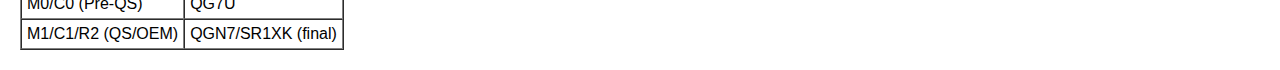
<file: lga2011-3/cpu/xeon_e5-2696_v3.html>
<!DOCTYPE html>
<html lang="en">

<head>
    <title>xeon.best - Intel® Xeon® E5-2696 v3</title>
    <meta name="viewport" content="width=device-width, initial-scale=1" />
    <link rel="stylesheet" href="../../styles/software.css">

    <meta property="og:type" content="article" />
    <meta property="og:title" content="xeon.best - Intel® Xeon® E5-2696 v3" />
    <meta property="og:url" content="https://xeon.best/lga2011-3/cpu/xeon_e5-2696_v3.html" />
    <meta name="description" content="Intel® Xeon® E5-2696 v3 - Server Processor. Specs, pros, cons, turbo boost unlock, benchmarks." />
    <meta property="og:description" content="Intel® Xeon® E5-2696 v3 - Server Processor. Specs, pros, cons, turbo boost unlock, benchmarks." />
    <meta name="twitter:card" content="summary" />
    <meta name="twitter:title" content="Intel® Xeon® E5-2696 v3: Specs, pros, cons, benchmarks" />
    <meta name="twitter:description" content="Intel® Xeon® E5-2696 v3 - Server Processor. Specs, pros, cons, turbo boost unlock, benchmarks." />
</head>

<body>
    <h1>xeon.best</h1>
    <div class="choices">
        <a href="../../lga2011-3.html">
            <button>
          <- go back </button>
        </a>
        <br>
        <h2 style="margin-bottom: 0.5em;">Intel® Xeon® E5-2696 v3</h2>
        <p style="margin-bottom: 0.5em;">The Intel® Xeon® E5-2696 v3 is the best and most performant processor of the Xeon E5 v3 series, released at Sep 8th, 2014. This processor packs a massive 18 cores with a pretty high frequency and support for both DDR3 and DDR4 RAM.</p>
        <p style="margin-bottom: 0.5em;">The Xeon E5-2696 v3, a slightly better version of the non-OEM E5-2699 v3, with the performance difference being within the margin of error (<=1%), is an OEM model: information can not be found on it from official Intel sources.</p>
        <table border="1" cellpadding="5" cellspacing="0" style="margin-top: 1em;">
            <tr>
                <th colspan="2">Intel® Xeon® E5-2696 v3</th>
            </tr>
            <tr>
                <th>Feature</th>
                <th>Specification</th>
            </tr>
            <tr>
                <td>Cores</td>
                <td>18</td>
            </tr>
            <tr>
                <td>Threads (with HT)</td>
                <td>36</td>
            </tr>
            <tr>
                <td>Base Clock Frequency</td>
                <td>2.3 GHz</td>
            </tr>
            <tr>
                <td>Boost Clock Frequency</td>
                <td>>=3.8 GHz</td>
            </tr>
            <tr>
                <td>Clock Multiplier</td>
                <td>23.0x (locked)</td>
            </tr>
            <tr>
                <td>Memory Support</td>
                <td>DDR3 and DDR4, 2133 MHz</td>
            </tr>
            <tr>
                <td>Cache (L1/L2/L3)</td>
                <td>64 KB / 256 KB / 45 MB</td>
            </tr>
            <tr>
                <td>TDP</td>
                <td>145 W</td>
            </tr>
            <tr>
                <td>tMAX</td>
                <td>~76 °C</td>
            </tr>
        </table>

        <h3>CPU Thermals</h3>
        <p style="margin-bottom: 0.5em;">The E5-2696 v3 model is a very demanding and powerful processor, requiring good cooling for both the VRM and the CPU itself. If long-term high usage is planned, make sure to add extra cooling for the VRM to avoid overheating.</p>

        <h3>Benchmark Performance</h3>
        <h style="margin-bottom: 0.5em;"><em>CPU-Z Benchmark before and after Turbo Unlock</em></h>
        <img style="margin-top: 0.5em; margin-bottom: 0.5em;" src="../../images/e5-2696-cpuz-lock-unlock.jpg" alt="[screenshot of cpu-z test]">
		
        <h style="margin-bottom: 0.5em;"><em>Cinebench R23 Benchmark with Turbo Unlock and Undervolt</em></h>
		<br>
        <img style="margin-top: 0.5em; margin-bottom: 0.5em;" src="../../images/e5-2696-cpuz-c23.png" alt="[screenshot of cinebench test]">
		
        <h3>Revisions</h3>
		<table border="1" cellpadding="5" cellspacing="0" style="margin-top: 1em;">
            <tr>
                <th colspan="2">Revisions of the E5-2696 v3</th>
            </tr>
            <tr>
                <th>Stepping</th>
                <th>S-Spec</th>
            </tr>
            <tr>
                <td>A0 (ES1)</td>
                <td>QEY8</td>
            </tr>
            <tr>
                <td>M0/C0 (Pre-QS)</td>
                <td>QG7U</td>
            </tr>
            <tr>
                <td>M1/C1/R2 (QS/OEM)</td>
                <td>QGN7/SR1XK (final)</td>
            </tr>
        </table>
    </div>
</body>
</html>
</file>
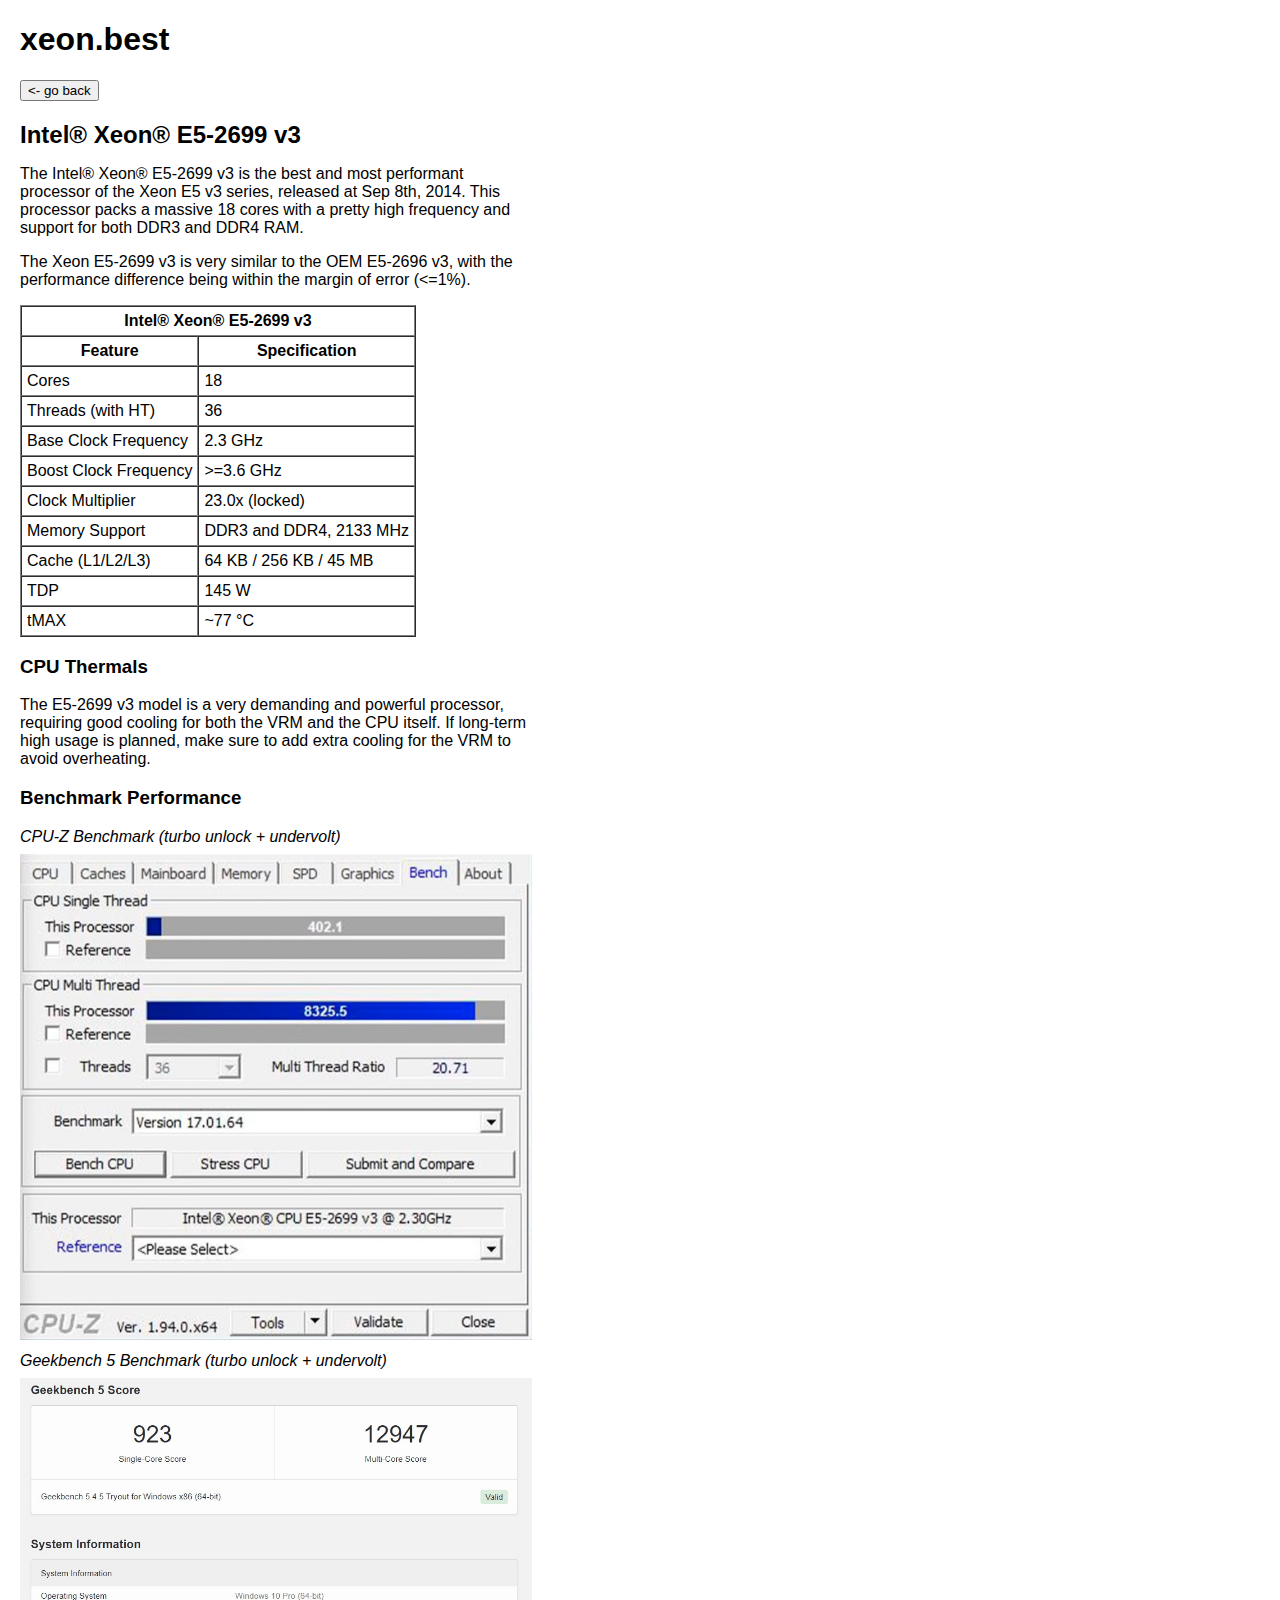
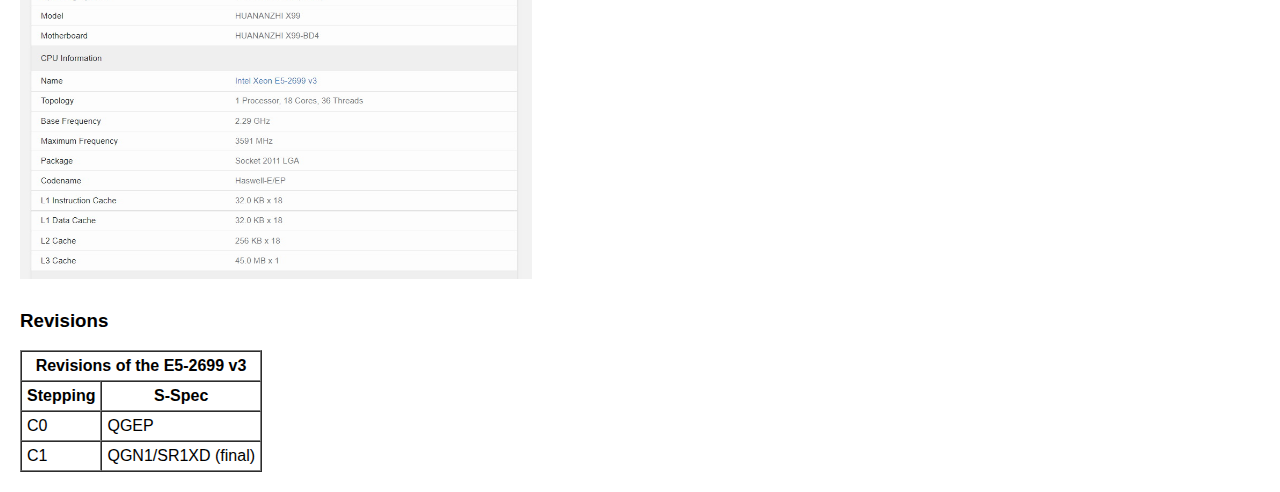
<file: lga2011-3/cpu/xeon_e5-2699_v3.html>
<!DOCTYPE html>
<html lang="en">

<head>
    <title>xeon.best - Intel® Xeon® E5-2699 v3</title>
    <meta name="viewport" content="width=device-width, initial-scale=1" />
    <link rel="stylesheet" href="../../styles/software.css">

    <meta property="og:type" content="article" />
    <meta property="og:title" content="xeon.best - Intel® Xeon® E5-2699 v3" />
    <meta property="og:url" content="https://xeon.best/lga2011-3/cpu/xeon_e5-2699_v3.html" />
    <meta name="description" content="Intel® Xeon® E5-2699 v3 - Server Processor. Specs, pros, cons, turbo boost unlock, benchmarks." />
    <meta property="og:description" content="Intel® Xeon® E5-2699 v3 - Server Processor. Specs, pros, cons, turbo boost unlock, benchmarks." />
    <meta name="twitter:card" content="summary" />
    <meta name="twitter:title" content="Intel® Xeon® E5-2699 v3: Specs, pros, cons, benchmarks" />
    <meta name="twitter:description" content="Intel® Xeon® E5-2699 v3 - Server Processor. Specs, pros, cons, turbo boost unlock, benchmarks." />
</head>

<body>
    <h1>xeon.best</h1>
    <div class="choices">
        <a href="../../lga2011-3.html">
            <button>
          <- go back </button>
        </a>
        <br>
        <h2 style="margin-bottom: 0.5em;">Intel® Xeon® E5-2699 v3</h2>
        <p style="margin-bottom: 0.5em;">The Intel® Xeon® E5-2699 v3 is the best and most performant processor of the Xeon E5 v3 series, released at Sep 8th, 2014. This processor packs a massive 18 cores with a pretty high frequency and support for both DDR3 and DDR4 RAM.</p>
        <p style="margin-bottom: 0.5em;">The Xeon E5-2699 v3 is very similar to the OEM E5-2696 v3, with the performance difference being within the margin of error (<=1%).</p>
        <table border="1" cellpadding="5" cellspacing="0" style="margin-top: 1em;">
            <tr>
                <th colspan="2">Intel® Xeon® E5-2699 v3</th>
            </tr>
            <tr>
                <th>Feature</th>
                <th>Specification</th>
            </tr>
            <tr>
                <td>Cores</td>
                <td>18</td>
            </tr>
            <tr>
                <td>Threads (with HT)</td>
                <td>36</td>
            </tr>
            <tr>
                <td>Base Clock Frequency</td>
                <td>2.3 GHz</td>
            </tr>
            <tr>
                <td>Boost Clock Frequency</td>
                <td>>=3.6 GHz</td>
            </tr>
            <tr>
                <td>Clock Multiplier</td>
                <td>23.0x (locked)</td>
            </tr>	
            <tr>
                <td>Memory Support</td>
                <td>DDR3 and DDR4, 2133 MHz</td>
            </tr>
            <tr>
                <td>Cache (L1/L2/L3)</td>
                <td>64 KB / 256 KB / 45 MB</td>
            </tr>
            <tr>
                <td>TDP</td>
                <td>145 W</td>
            </tr>
            <tr>
                <td>tMAX</td>
                <td>~77 °C</td>
            </tr>
        </table>

        <h3>CPU Thermals</h3>
        <p style="margin-bottom: 0.5em;">The E5-2699 v3 model is a very demanding and powerful processor, requiring good cooling for both the VRM and the CPU itself. If long-term high usage is planned, make sure to add extra cooling for the VRM to avoid overheating.</p>

        <h3>Benchmark Performance</h3>
        <h style="margin-bottom: 0.5em;"><em>CPU-Z Benchmark (turbo unlock + undervolt)</em></h>
        <img style="margin-top: 0.5em; margin-bottom: 0.5em;" src="../../images/2699_v3_cpu-z_bench.jpg" alt="[screenshot of cpu-z test]">
		<br>
		
        <h style="margin-bottom: 0.5em;"><em>Geekbench 5 Benchmark (turbo unlock + undervolt)</em></h>
		<br>
        <img style="margin-top: 0.5em; margin-bottom: 0.5em;" src="../../images/2699_v3_geekbench5.jpg" alt="[screenshot of geekbench test]">
		
        <h3>Revisions</h3>
		<table border="1" cellpadding="5" cellspacing="0" style="margin-top: 1em;">
            <tr>
                <th colspan="2">Revisions of the E5-2699 v3</th>
            </tr>
            <tr>
                <th>Stepping</th>
                <th>S-Spec</th>
            </tr>
            <tr>
                <td>C0</td>
                <td>QGEP</td>
            </tr>
            <tr>
                <td>C1</td>
                <td>QGN1/SR1XD (final)</td>
            </tr>
        </table>
    </div>
</body>
</html>
</file>
<file: styles/software.css>
body {
  font-family: Arial, sans-serif;
  max-width: 40%;
  margin: 20px;
}

@media only screen and (max-width: 1200px) {
  body {
    max-width: 50%;
  }
}

@media only screen and (max-width: 810px) {
  body {
    max-width: 80%;
  }
}

@media only screen and (max-width: 768px) {
  body {
    max-width: 70%;
  }
}

@media only screen and (max-width: 480px) {
  body {
    max-width: 100vw;
  }
}

img {
  max-width: 100%;
  height: auto;
  object-fit: contain;
}

.youtube-container {
  position: relative;
  padding-bottom: 56.25%;
  height: 0;
  max-width: 100%;
}

.youtube-container iframe {
  position: absolute;
  top: 0;
  left: 0;
  width: 100%;
  height: 100%;
}

.dropdown-btn {
  background-color: #4caf50;
  color: #ffffff;
  padding: 10px 20px;
  border: none;
  cursor: pointer;
}

.dropdown-content {
  position: absolute;
  background-color: #f9f9f9;
  min-width: 160px;
  box-shadow: 0px 8px 16px 0px rgba(0, 0, 0, 0.2);
  z-index: 1;
  display: none;
}

.dropdown-content a {
  color: black;
  text-decoration: none;
  display: block;
  align-items: center;
  padding: 14px 20px 0 16px;
  border-bottom: 1px solid #ccc;
}

.dropdown-content a:hover {
  background-color: #f1f1f1;
}

.sha256-text {
  font-size: 12px;
  color: #666;
  display: block;
  padding: 0 0 12px;
}
</file>
